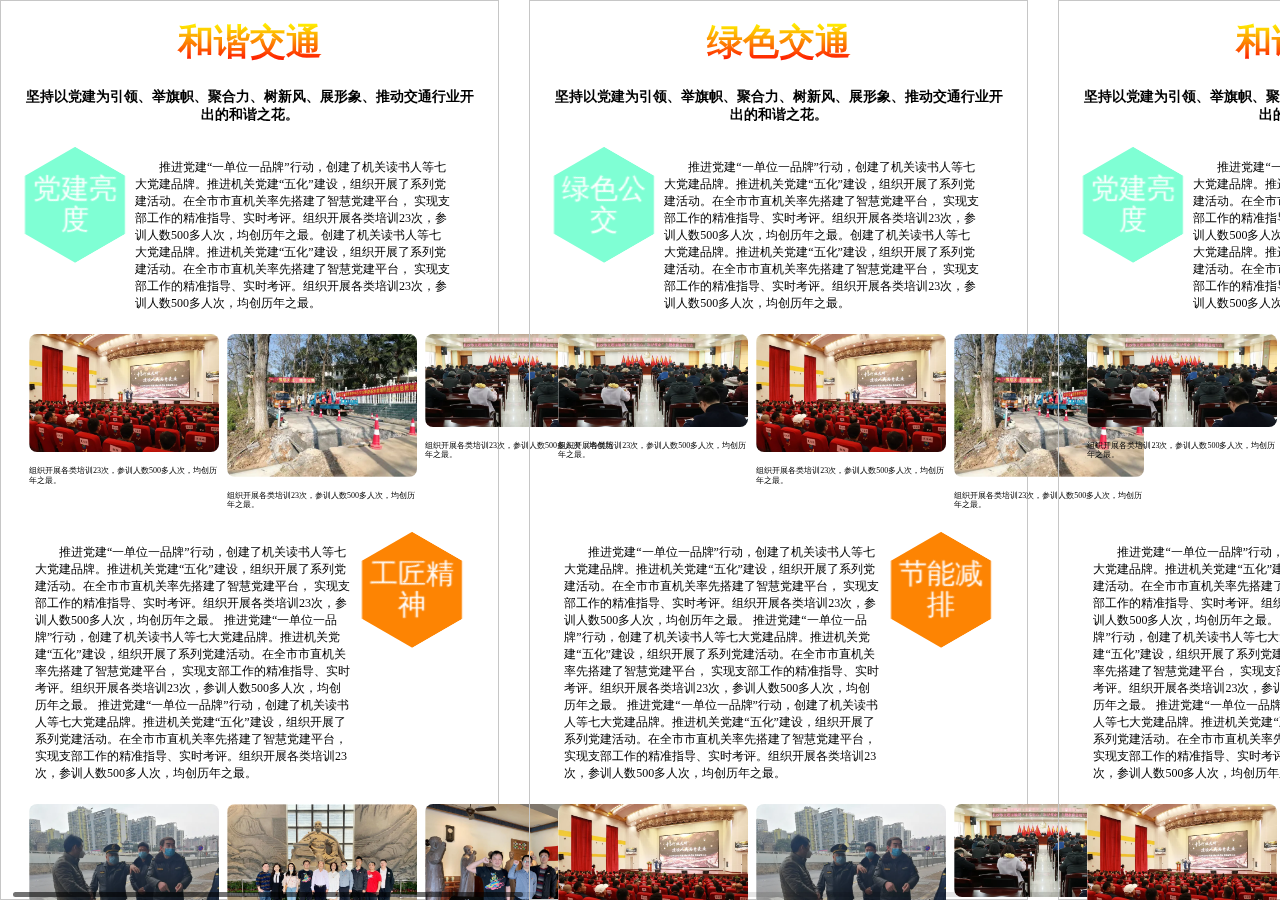
<file: base/index.html>
<!DOCTYPE html>
<html lang="en">
<head>
    <meta charset="UTF-8">
    <!-- <meta name="viewport" content="width=device-width, initial-scale=1.0, maximum-scale=1.0, user-scalable=0"> -->
    <meta name="viewport" content="width=device-width, initial-scale=1.0">
    <link rel="stylesheet" href="./src/plugin/swiper-5.3.7/package/css/swiper.min.css">
    <link rel="stylesheet" href="./src/plugin/animate.min.css">
    <link rel="stylesheet" href="./src/css/swiper-reset.css">
    <link rel="stylesheet" href="./src/css/base.css">
    <title>JTYSJ</title>
</head>
<body class="mother-box" >
    <div class="swiper-container">
        <div class="swiper-wrapper">
            <div class="swiper-slide content-block">
                <div class="twinkle-body">
                    <h2 class="jtysj-content-title">和谐交通</h2>
                    <h5 class="jtysj-content-subhead">
                        坚持以党建为引领、举旗帜、聚合力、树新风、展形象、推动交通行业开出的和谐之花。
                    </h5>
                    <div class="jtysj-content-section">
                        <div class="jtyuj-gist">
                            <div class="fc-flag">
                                <div class="content_box">
                                    <span>党建亮度</span>
                                </div>
                            </div>
                            <p class="jtysj-content-txt">
                                推进党建“一单位一品牌”行动，创建了机关读书人等七大党建品牌。推进机关党建“五化”建设，组织开展了系列党建活动。在全市市直机关率先搭建了智慧党建平台，
                                实现支部工作的精准指导、实时考评。组织开展各类培训23次，参训人数500多人次，均创历年之最。创建了机关读书人等七大党建品牌。推进机关党建“五化”建设，组织开展了系列党建活动。在全市市直机关率先搭建了智慧党建平台，
                                实现支部工作的精准指导、实时考评。组织开展各类培训23次，参训人数500多人次，均创历年之最。
                            </p>
                        </div>
                        <div class="page-maker-box">
                            <div class="page-maker">
                                <img src="./src/images/W020191216715780495609.png" alt="">
                                <p class="jtysj-content-txt">
                                    组织开展各类培训23次，参训人数500多人次，均创历年之最。
                                </p>
                            </div>
                            <div class="page-maker">
                                <img src="./src/images/W020191209686554669968.png" alt="">
                                <p class="jtysj-content-txt">
                                    组织开展各类培训23次，参训人数500多人次，均创历年之最。
                                </p>
                            </div>
                            <div class="page-maker">
                                <img src="./src/images/W020200116709376269026.png" alt="">
                                <p class="jtysj-content-txt">
                                    组织开展各类培训23次，参训人数500多人次，均创历年之最。
                                </p>
                            </div>
                        </div>
                       
                    </div>
                    <div class="jtysj-content-section">
                        <div class="jtyuj-gist">
                            <div class="fc-flag">
                                <div class="content_box">
                                    <span>工匠精神</span>
                                </div>
                            </div>
                            <p class="jtysj-content-txt">
                                推进党建“一单位一品牌”行动，创建了机关读书人等七大党建品牌。推进机关党建“五化”建设，组织开展了系列党建活动。在全市市直机关率先搭建了智慧党建平台，
                                实现支部工作的精准指导、实时考评。组织开展各类培训23次，参训人数500多人次，均创历年之最。
                                推进党建“一单位一品牌”行动，创建了机关读书人等七大党建品牌。推进机关党建“五化”建设，组织开展了系列党建活动。在全市市直机关率先搭建了智慧党建平台，
                                实现支部工作的精准指导、实时考评。组织开展各类培训23次，参训人数500多人次，均创历年之最。
                                推进党建“一单位一品牌”行动，创建了机关读书人等七大党建品牌。推进机关党建“五化”建设，组织开展了系列党建活动。在全市市直机关率先搭建了智慧党建平台，
                                实现支部工作的精准指导、实时考评。组织开展各类培训23次，参训人数500多人次，均创历年之最。
                            </p>
                        </div>
                        <div class="page-maker-box">
                            <div class="page-maker">
                                <img src="./src/images/W020200305518467411794.png" alt="">
                                <p class="jtysj-content-txt">
                                    组织开展各类培训23次，参训人数500多人次，均创历年之最。
                                </p>
                            </div>
                            <div class="page-maker">
                                <img src="./src/images/W020200410783450729752.png" alt="">
                                <p class="jtysj-content-txt">
                                    组织开展各类培训23次，参训人数500多人次，均创历年之最。
                                </p>
                            </div>
                            <div class="page-maker">
                                <img src="./src/images/W020200410783451161252.png" alt="">
                                <p class="jtysj-content-txt">
                                    组织开展各类培训23次，参训人数500多人次，均创历年之最。
                                </p>
                            </div>
                        </div>
                       
                    </div>
                </div>
            </div>
            <div class="swiper-slide content-block">
                <div class="twinkle-body">
                    <h2 class="jtysj-content-title">绿色交通</h2>
                    <h5 class="jtysj-content-subhead">
                        坚持以党建为引领、举旗帜、聚合力、树新风、展形象、推动交通行业开出的和谐之花。
                    </h5>
                    <div class="jtysj-content-section">
                        <div class="jtyuj-gist">
                            <div class="fc-flag">
                                <div class="content_box">
                                    <span>绿色公交</span>
                                </div>
                            </div>
                            <p class="jtysj-content-txt">
                                推进党建“一单位一品牌”行动，创建了机关读书人等七大党建品牌。推进机关党建“五化”建设，组织开展了系列党建活动。在全市市直机关率先搭建了智慧党建平台，
                                实现支部工作的精准指导、实时考评。组织开展各类培训23次，参训人数500多人次，均创历年之最。创建了机关读书人等七大党建品牌。推进机关党建“五化”建设，组织开展了系列党建活动。在全市市直机关率先搭建了智慧党建平台，
                                实现支部工作的精准指导、实时考评。组织开展各类培训23次，参训人数500多人次，均创历年之最。
                            </p>
                        </div>
                        <div class="page-maker-box">
                            <div class="page-maker">
                                <img src="./src/images/W020200116709376269026.png" alt="">
                                <p class="jtysj-content-txt">
                                    组织开展各类培训23次，参训人数500多人次，均创历年之最。
                                </p>
                            </div>
                            <div class="page-maker">
                                <img src="./src/images/W020191216715780495609.png" alt="">
                                <p class="jtysj-content-txt">
                                    组织开展各类培训23次，参训人数500多人次，均创历年之最。
                                </p>
                            </div>
                            <div class="page-maker">
                                <img src="./src/images/W020191209686554669968.png" alt="">
                                <p class="jtysj-content-txt">
                                    组织开展各类培训23次，参训人数500多人次，均创历年之最。
                                </p>
                            </div>
                        </div>
                       
                    </div>
                    <div class="jtysj-content-section">
                        <div class="jtyuj-gist">
                            <div class="fc-flag">
                                <div class="content_box">
                                    <span>节能减排</span>
                                </div>
                            </div>
                            <p class="jtysj-content-txt">
                                推进党建“一单位一品牌”行动，创建了机关读书人等七大党建品牌。推进机关党建“五化”建设，组织开展了系列党建活动。在全市市直机关率先搭建了智慧党建平台，
                                实现支部工作的精准指导、实时考评。组织开展各类培训23次，参训人数500多人次，均创历年之最。
                                推进党建“一单位一品牌”行动，创建了机关读书人等七大党建品牌。推进机关党建“五化”建设，组织开展了系列党建活动。在全市市直机关率先搭建了智慧党建平台，
                                实现支部工作的精准指导、实时考评。组织开展各类培训23次，参训人数500多人次，均创历年之最。
                                推进党建“一单位一品牌”行动，创建了机关读书人等七大党建品牌。推进机关党建“五化”建设，组织开展了系列党建活动。在全市市直机关率先搭建了智慧党建平台，
                                实现支部工作的精准指导、实时考评。组织开展各类培训23次，参训人数500多人次，均创历年之最。
                            </p>
                        </div>
                        <div class="page-maker-box">
                            <div class="page-maker">
                                <img src="./src/images/W020191216715780495609.png" alt="">
                                <p class="jtysj-content-txt">
                                    组织开展各类培训23次，参训人数500多人次，均创历年之最。
                                </p>
                            </div>
                            <div class="page-maker">
                                <img src="./src/images/W020200305518467411794.png" alt="">
                                <p class="jtysj-content-txt">
                                    组织开展各类培训23次，参训人数500多人次，均创历年之最。
                                </p>
                            </div>
                            <div class="page-maker">
                                <img src="./src/images/W020200116709376269026.png" alt="">
                                <p class="jtysj-content-txt">
                                    组织开展各类培训23次，参训人数500多人次，均创历年之最。
                                </p>
                            </div>
                        </div>
                       
                    </div>
                </div>
            </div>
            <div class="swiper-slide content-block">
                <div class="twinkle-body">
                    <h2 class="jtysj-content-title">和谐交通</h2>
                    <h5 class="jtysj-content-subhead">
                        坚持以党建为引领、举旗帜、聚合力、树新风、展形象、推动交通行业开出的和谐之花。
                    </h5>
                    <div class="jtysj-content-section">
                        <div class="jtyuj-gist">
                            <div class="fc-flag">
                                <div class="content_box">
                                    <span>党建亮度</span>
                                </div>
                            </div>
                            <p class="jtysj-content-txt">
                                推进党建“一单位一品牌”行动，创建了机关读书人等七大党建品牌。推进机关党建“五化”建设，组织开展了系列党建活动。在全市市直机关率先搭建了智慧党建平台，
                                实现支部工作的精准指导、实时考评。组织开展各类培训23次，参训人数500多人次，均创历年之最。创建了机关读书人等七大党建品牌。推进机关党建“五化”建设，组织开展了系列党建活动。在全市市直机关率先搭建了智慧党建平台，
                                实现支部工作的精准指导、实时考评。组织开展各类培训23次，参训人数500多人次，均创历年之最。
                            </p>
                        </div>
                        <div class="page-maker-box">
                            <div class="page-maker">
                                <img src="./src/images/W020200116709376269026.png" alt="">
                                <p class="jtysj-content-txt">
                                    组织开展各类培训23次，参训人数500多人次，均创历年之最。
                                </p>
                            </div>
                            <div class="page-maker">
                                <img src="./src/images/W020191216715780495609.png" alt="">
                                <p class="jtysj-content-txt">
                                    组织开展各类培训23次，参训人数500多人次，均创历年之最。
                                </p>
                            </div>
                            <div class="page-maker">
                                <img src="./src/images/W020191209686554669968.png" alt="">
                                <p class="jtysj-content-txt">
                                    组织开展各类培训23次，参训人数500多人次，均创历年之最。
                                </p>
                            </div>
                        </div>
                       
                    </div>
                    <div class="jtysj-content-section">
                        <div class="jtyuj-gist">
                            <div class="fc-flag">
                                <div class="content_box">
                                    <span>工匠精神</span>
                                </div>
                            </div>
                            <p class="jtysj-content-txt">
                                推进党建“一单位一品牌”行动，创建了机关读书人等七大党建品牌。推进机关党建“五化”建设，组织开展了系列党建活动。在全市市直机关率先搭建了智慧党建平台，
                                实现支部工作的精准指导、实时考评。组织开展各类培训23次，参训人数500多人次，均创历年之最。
                                推进党建“一单位一品牌”行动，创建了机关读书人等七大党建品牌。推进机关党建“五化”建设，组织开展了系列党建活动。在全市市直机关率先搭建了智慧党建平台，
                                实现支部工作的精准指导、实时考评。组织开展各类培训23次，参训人数500多人次，均创历年之最。
                                推进党建“一单位一品牌”行动，创建了机关读书人等七大党建品牌。推进机关党建“五化”建设，组织开展了系列党建活动。在全市市直机关率先搭建了智慧党建平台，
                                实现支部工作的精准指导、实时考评。组织开展各类培训23次，参训人数500多人次，均创历年之最。
                            </p>
                        </div>
                        <div class="page-maker-box">
                            <div class="page-maker">
                                <img src="./src/images/W020191216715780495609.png" alt="">
                                <p class="jtysj-content-txt">
                                    组织开展各类培训23次，参训人数500多人次，均创历年之最。
                                </p>
                            </div>
                            <div class="page-maker">
                                <img src="./src/images/W020200305518467411794.png" alt="">
                                <p class="jtysj-content-txt">
                                    组织开展各类培训23次，参训人数500多人次，均创历年之最。
                                </p>
                            </div>
                            <div class="page-maker">
                                <img src="./src/images/W020200116709376269026.png" alt="">
                                <p class="jtysj-content-txt">
                                    组织开展各类培训23次，参训人数500多人次，均创历年之最。
                                </p>
                            </div>
                        </div>
                       
                    </div>
                </div>
            </div>
            <div class="swiper-slide content-block">
                <div class="twinkle-body">
                    <h2 class="jtysj-content-title">和谐交通</h2>
                    <h5 class="jtysj-content-subhead">
                        坚持以党建为引领、举旗帜、聚合力、树新风、展形象、推动交通行业开出的和谐之花。
                    </h5>
                    <div class="jtysj-content-section">
                        <div class="jtyuj-gist">
                            <div class="fc-flag">
                                <div class="content_box">
                                    <span>党建亮度</span>
                                </div>
                            </div>
                            <p class="jtysj-content-txt">
                                推进党建“一单位一品牌”行动，创建了机关读书人等七大党建品牌。推进机关党建“五化”建设，组织开展了系列党建活动。在全市市直机关率先搭建了智慧党建平台，
                                实现支部工作的精准指导、实时考评。组织开展各类培训23次，参训人数500多人次，均创历年之最。创建了机关读书人等七大党建品牌。推进机关党建“五化”建设，组织开展了系列党建活动。在全市市直机关率先搭建了智慧党建平台，
                                实现支部工作的精准指导、实时考评。组织开展各类培训23次，参训人数500多人次，均创历年之最。
                            </p>
                        </div>
                        <div class="page-maker-box">
                            <div class="page-maker">
                                <img src="./src/images/W020200116709376269026.png" alt="">
                                <p class="jtysj-content-txt">
                                    组织开展各类培训23次，参训人数500多人次，均创历年之最。
                                </p>
                            </div>
                            <div class="page-maker">
                                <img src="./src/images/W020191216715780495609.png" alt="">
                                <p class="jtysj-content-txt">
                                    组织开展各类培训23次，参训人数500多人次，均创历年之最。
                                </p>
                            </div>
                            <div class="page-maker">
                                <img src="./src/images/W020191209686554669968.png" alt="">
                                <p class="jtysj-content-txt">
                                    组织开展各类培训23次，参训人数500多人次，均创历年之最。
                                </p>
                            </div>
                        </div>
                       
                    </div>
                    <div class="jtysj-content-section">
                        <div class="jtyuj-gist">
                            <div class="fc-flag">
                                <div class="content_box">
                                    <span>工匠精神</span>
                                </div>
                            </div>
                            <p class="jtysj-content-txt">
                                推进党建“一单位一品牌”行动，创建了机关读书人等七大党建品牌。推进机关党建“五化”建设，组织开展了系列党建活动。在全市市直机关率先搭建了智慧党建平台，
                                实现支部工作的精准指导、实时考评。组织开展各类培训23次，参训人数500多人次，均创历年之最。
                                推进党建“一单位一品牌”行动，创建了机关读书人等七大党建品牌。推进机关党建“五化”建设，组织开展了系列党建活动。在全市市直机关率先搭建了智慧党建平台，
                                实现支部工作的精准指导、实时考评。组织开展各类培训23次，参训人数500多人次，均创历年之最。
                                推进党建“一单位一品牌”行动，创建了机关读书人等七大党建品牌。推进机关党建“五化”建设，组织开展了系列党建活动。在全市市直机关率先搭建了智慧党建平台，
                                实现支部工作的精准指导、实时考评。组织开展各类培训23次，参训人数500多人次，均创历年之最。
                            </p>
                        </div>
                        <div class="page-maker-box">
                            <div class="page-maker">
                                <img src="./src/images/W020191216715780495609.png" alt="">
                                <p class="jtysj-content-txt">
                                    组织开展各类培训23次，参训人数500多人次，均创历年之最。
                                </p>
                            </div>
                            <div class="page-maker">
                                <img src="./src/images/W020200305518467411794.png" alt="">
                                <p class="jtysj-content-txt">
                                    组织开展各类培训23次，参训人数500多人次，均创历年之最。
                                </p>
                            </div>
                            <div class="page-maker">
                                <img src="./src/images/W020200116709376269026.png" alt="">
                                <p class="jtysj-content-txt">
                                    组织开展各类培训23次，参训人数500多人次，均创历年之最。
                                </p>
                            </div>
                        </div>
                       
                    </div>
                </div>
            </div>
            <div class="swiper-slide content-block">
                <div class="twinkle-body">
                    <h2 class="jtysj-content-title">和谐交通</h2>
                    <h5 class="jtysj-content-subhead">
                        坚持以党建为引领、举旗帜、聚合力、树新风、展形象、推动交通行业开出的和谐之花。
                    </h5>
                    <div class="jtysj-content-section">
                        <div class="jtyuj-gist">
                            <div class="fc-flag">
                                <div class="content_box">
                                    <span>党建亮度</span>
                                </div>
                            </div>
                            <p class="jtysj-content-txt">
                                推进党建“一单位一品牌”行动，创建了机关读书人等七大党建品牌。推进机关党建“五化”建设，组织开展了系列党建活动。在全市市直机关率先搭建了智慧党建平台，
                                实现支部工作的精准指导、实时考评。组织开展各类培训23次，参训人数500多人次，均创历年之最。创建了机关读书人等七大党建品牌。推进机关党建“五化”建设，组织开展了系列党建活动。在全市市直机关率先搭建了智慧党建平台，
                                实现支部工作的精准指导、实时考评。组织开展各类培训23次，参训人数500多人次，均创历年之最。
                            </p>
                        </div>
                        <div class="page-maker-box">
                            <div class="page-maker">
                                <img src="./src/images/W020200116709376269026.png" alt="">
                                <p class="jtysj-content-txt">
                                    组织开展各类培训23次，参训人数500多人次，均创历年之最。
                                </p>
                            </div>
                            <div class="page-maker">
                                <img src="./src/images/W020191216715780495609.png" alt="">
                                <p class="jtysj-content-txt">
                                    组织开展各类培训23次，参训人数500多人次，均创历年之最。
                                </p>
                            </div>
                            <div class="page-maker">
                                <img src="./src/images/W020191209686554669968.png" alt="">
                                <p class="jtysj-content-txt">
                                    组织开展各类培训23次，参训人数500多人次，均创历年之最。
                                </p>
                            </div>
                        </div>
                       
                    </div>
                    <div class="jtysj-content-section">
                        <div class="jtyuj-gist">
                            <div class="fc-flag">
                                <div class="content_box">
                                    <span>工匠精神</span>
                                </div>
                            </div>
                            <p class="jtysj-content-txt">
                                推进党建“一单位一品牌”行动，创建了机关读书人等七大党建品牌。推进机关党建“五化”建设，组织开展了系列党建活动。在全市市直机关率先搭建了智慧党建平台，
                                实现支部工作的精准指导、实时考评。组织开展各类培训23次，参训人数500多人次，均创历年之最。
                                推进党建“一单位一品牌”行动，创建了机关读书人等七大党建品牌。推进机关党建“五化”建设，组织开展了系列党建活动。在全市市直机关率先搭建了智慧党建平台，
                                实现支部工作的精准指导、实时考评。组织开展各类培训23次，参训人数500多人次，均创历年之最。
                                推进党建“一单位一品牌”行动，创建了机关读书人等七大党建品牌。推进机关党建“五化”建设，组织开展了系列党建活动。在全市市直机关率先搭建了智慧党建平台，
                                实现支部工作的精准指导、实时考评。组织开展各类培训23次，参训人数500多人次，均创历年之最。
                            </p>
                        </div>
                        <div class="page-maker-box">
                            <div class="page-maker">
                                <img src="./src/images/W020191216715780495609.png" alt="">
                                <p class="jtysj-content-txt">
                                    组织开展各类培训23次，参训人数500多人次，均创历年之最。
                                </p>
                            </div>
                            <div class="page-maker">
                                <img src="./src/images/W020200305518467411794.png" alt="">
                                <p class="jtysj-content-txt">
                                    组织开展各类培训23次，参训人数500多人次，均创历年之最。
                                </p>
                            </div>
                            <div class="page-maker">
                                <img src="./src/images/W020200116709376269026.png" alt="">
                                <p class="jtysj-content-txt">
                                    组织开展各类培训23次，参训人数500多人次，均创历年之最。
                                </p>
                            </div>
                        </div>
                       
                    </div>
                </div>
            </div><div class="swiper-slide content-block">
                <div class="twinkle-body">
                    <h2 class="jtysj-content-title">和谐交通</h2>
                    <h5 class="jtysj-content-subhead">
                        坚持以党建为引领、举旗帜、聚合力、树新风、展形象、推动交通行业开出的和谐之花。
                    </h5>
                    <div class="jtysj-content-section">
                        <div class="jtyuj-gist">
                            <div class="fc-flag">
                                <div class="content_box">
                                    <span>党建亮度</span>
                                </div>
                            </div>
                            <p class="jtysj-content-txt">
                                推进党建“一单位一品牌”行动，创建了机关读书人等七大党建品牌。推进机关党建“五化”建设，组织开展了系列党建活动。在全市市直机关率先搭建了智慧党建平台，
                                实现支部工作的精准指导、实时考评。组织开展各类培训23次，参训人数500多人次，均创历年之最。创建了机关读书人等七大党建品牌。推进机关党建“五化”建设，组织开展了系列党建活动。在全市市直机关率先搭建了智慧党建平台，
                                实现支部工作的精准指导、实时考评。组织开展各类培训23次，参训人数500多人次，均创历年之最。
                            </p>
                        </div>
                        <div class="page-maker-box">
                            <div class="page-maker">
                                <img src="./src/images/W020200116709376269026.png" alt="">
                                <p class="jtysj-content-txt">
                                    组织开展各类培训23次，参训人数500多人次，均创历年之最。
                                </p>
                            </div>
                            <div class="page-maker">
                                <img src="./src/images/W020191216715780495609.png" alt="">
                                <p class="jtysj-content-txt">
                                    组织开展各类培训23次，参训人数500多人次，均创历年之最。
                                </p>
                            </div>
                            <div class="page-maker">
                                <img src="./src/images/W020191209686554669968.png" alt="">
                                <p class="jtysj-content-txt">
                                    组织开展各类培训23次，参训人数500多人次，均创历年之最。
                                </p>
                            </div>
                        </div>
                       
                    </div>
                    <div class="jtysj-content-section">
                        <div class="jtyuj-gist">
                            <div class="fc-flag">
                                <div class="content_box">
                                    <span>工匠精神</span>
                                </div>
                            </div>
                            <p class="jtysj-content-txt">
                                推进党建“一单位一品牌”行动，创建了机关读书人等七大党建品牌。推进机关党建“五化”建设，组织开展了系列党建活动。在全市市直机关率先搭建了智慧党建平台，
                                实现支部工作的精准指导、实时考评。组织开展各类培训23次，参训人数500多人次，均创历年之最。
                                推进党建“一单位一品牌”行动，创建了机关读书人等七大党建品牌。推进机关党建“五化”建设，组织开展了系列党建活动。在全市市直机关率先搭建了智慧党建平台，
                                实现支部工作的精准指导、实时考评。组织开展各类培训23次，参训人数500多人次，均创历年之最。
                                推进党建“一单位一品牌”行动，创建了机关读书人等七大党建品牌。推进机关党建“五化”建设，组织开展了系列党建活动。在全市市直机关率先搭建了智慧党建平台，
                                实现支部工作的精准指导、实时考评。组织开展各类培训23次，参训人数500多人次，均创历年之最。
                            </p>
                        </div>
                        <div class="page-maker-box">
                            <div class="page-maker">
                                <img src="./src/images/W020191216715780495609.png" alt="">
                                <p class="jtysj-content-txt">
                                    组织开展各类培训23次，参训人数500多人次，均创历年之最。
                                </p>
                            </div>
                            <div class="page-maker">
                                <img src="./src/images/W020200305518467411794.png" alt="">
                                <p class="jtysj-content-txt">
                                    组织开展各类培训23次，参训人数500多人次，均创历年之最。
                                </p>
                            </div>
                            <div class="page-maker">
                                <img src="./src/images/W020200116709376269026.png" alt="">
                                <p class="jtysj-content-txt">
                                    组织开展各类培训23次，参训人数500多人次，均创历年之最。
                                </p>
                            </div>
                        </div>
                       
                    </div>
                </div>
            </div>
        </div>
        <div class="swiper-scrollbar"></div>
    </div>


    <script src="./src/plugin/swiper-5.3.7/package/js/swiper.min.js"></script>
    <script>
        window.onload = function () {
            let swiper = new Swiper('.swiper-container',{
              slidesPerView :'auto',
              spaceBetween : 30,
              autoplay: {
                  delay: 4000,
                  stopOnLastSlide: false,
                  disableOnInteraction: true
              },
              scrollbar: {
                el: '.swiper-scrollbar',
              },
            //   mousewheel: true,
            })
        }
    </script>
</body>
</html>
</file>
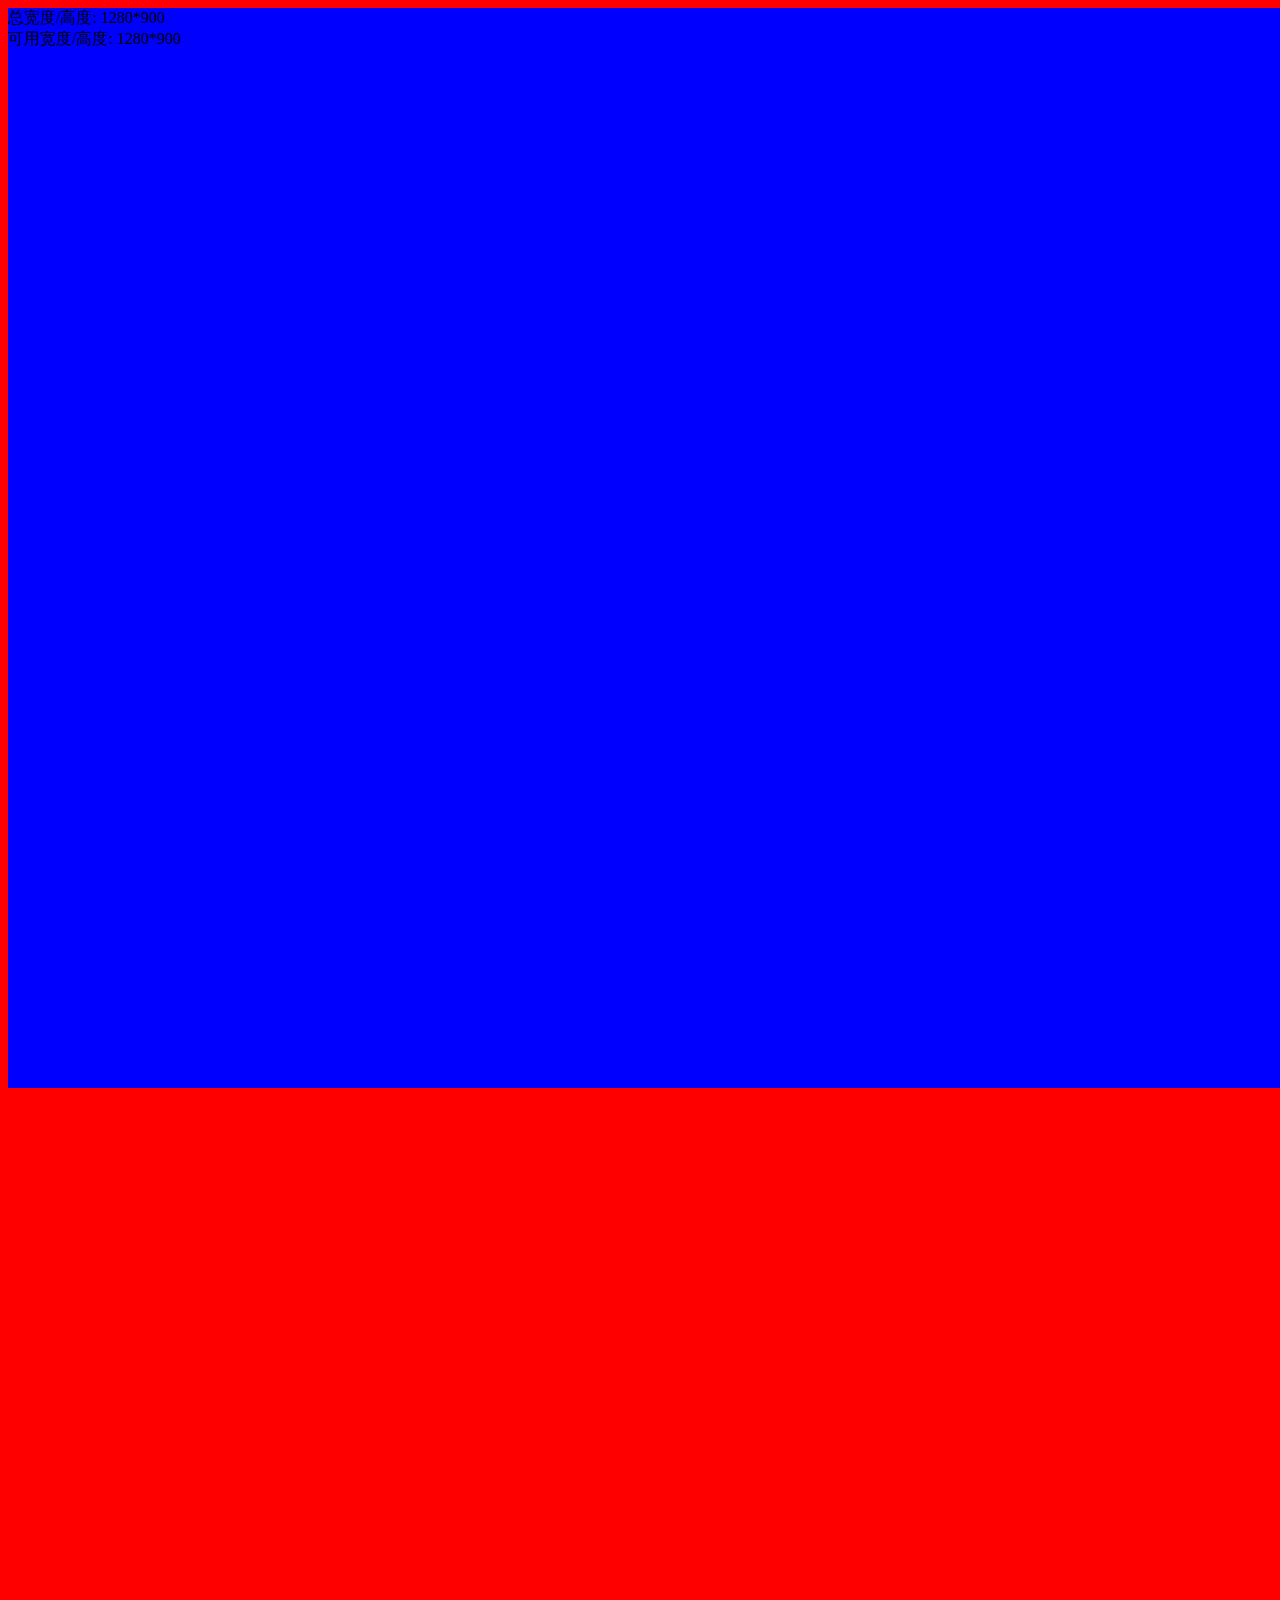
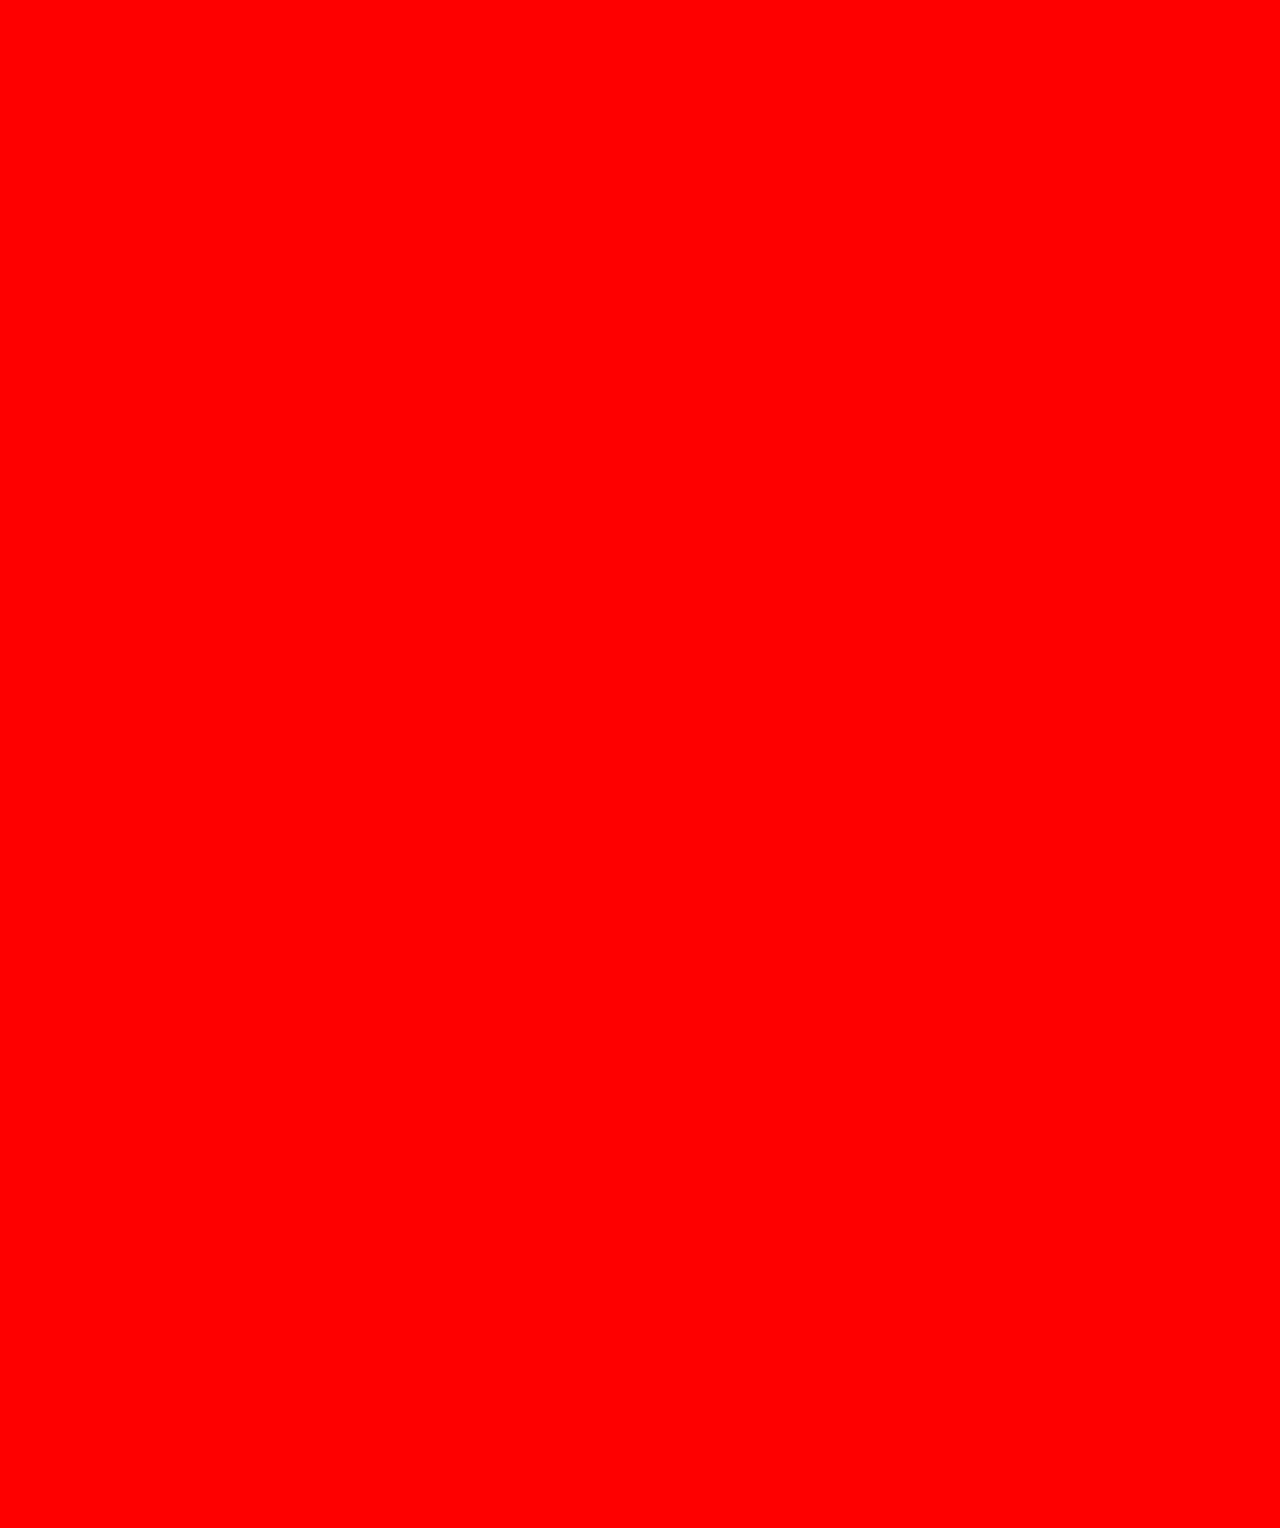
<file: base/__index.html>
<!DOCTYPE html>
<html lang="en" dir="ltr">
  <head>
    <meta charset="utf-8">
    <meta name="viewport" content="width=device-width">
    <title></title>

  </head>
  <body style="width:4096px;height:3112px;background-color:red;">
    <div  style="width:1920px;height:1080px;background-color:blue;">
      <script type="text/javascript">
        document.write("总宽度/高度: ");
        document.write(screen.width + "*" + screen.height);
        document.write("<br>");
        document.write("可用宽度/高度: ");
        document.write(screen.availWidth + "*" + screen.availHeight);
      </script>
    </div>
  </body>
</html>
</file>
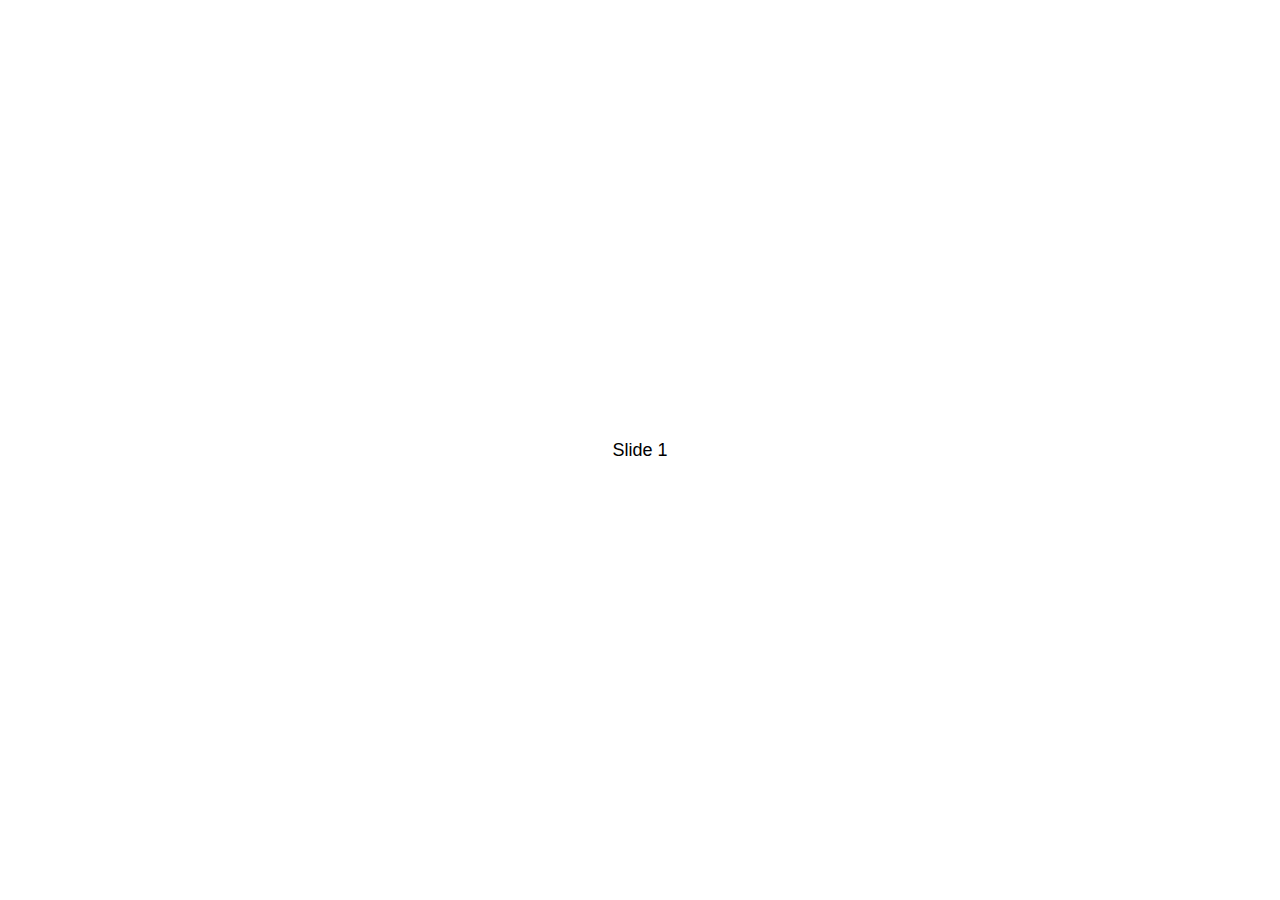
<file: base/src/plugin/swiper-5.3.7/demos/010-default.html>
<!DOCTYPE html>
<html lang="en">
<head>
  <meta charset="utf-8">
  <title>Swiper demo</title>
  <!-- Link Swiper's CSS -->
  <link rel="stylesheet" href="../package/css/swiper.min.css">

  <!-- Demo styles -->
  <style>
    html, body {
      position: relative;
      height: 100%;
    }
    body {
      background: #eee;
      font-family: Helvetica Neue, Helvetica, Arial, sans-serif;
      font-size: 14px;
      color:#000;
      margin: 0;
      padding: 0;
    }
    .swiper-container {
      width: 100%;
      height: 100%;
    }
    .swiper-slide {
      text-align: center;
      font-size: 18px;
      background: #fff;

      /* Center slide text vertically */
      display: -webkit-box;
      display: -ms-flexbox;
      display: -webkit-flex;
      display: flex;
      -webkit-box-pack: center;
      -ms-flex-pack: center;
      -webkit-justify-content: center;
      justify-content: center;
      -webkit-box-align: center;
      -ms-flex-align: center;
      -webkit-align-items: center;
      align-items: center;
    }
  </style>
</head>
<body>
  <!-- Swiper -->
  <div class="swiper-container">
    <div class="swiper-wrapper">
      <div class="swiper-slide">Slide 1</div>
      <div class="swiper-slide">Slide 2</div>
      <div class="swiper-slide">Slide 3</div>
      <div class="swiper-slide">Slide 4</div>
      <div class="swiper-slide">Slide 5</div>
      <div class="swiper-slide">Slide 6</div>
      <div class="swiper-slide">Slide 7</div>
      <div class="swiper-slide">Slide 8</div>
      <div class="swiper-slide">Slide 9</div>
      <div class="swiper-slide">Slide 10</div>
    </div>
  </div>

  <!-- Swiper JS -->
  <script src="../package/js/swiper.min.js"></script>

  <!-- Initialize Swiper -->
  <script>
    var swiper = new Swiper('.swiper-container');
  </script>
</body>
</html>
</file>
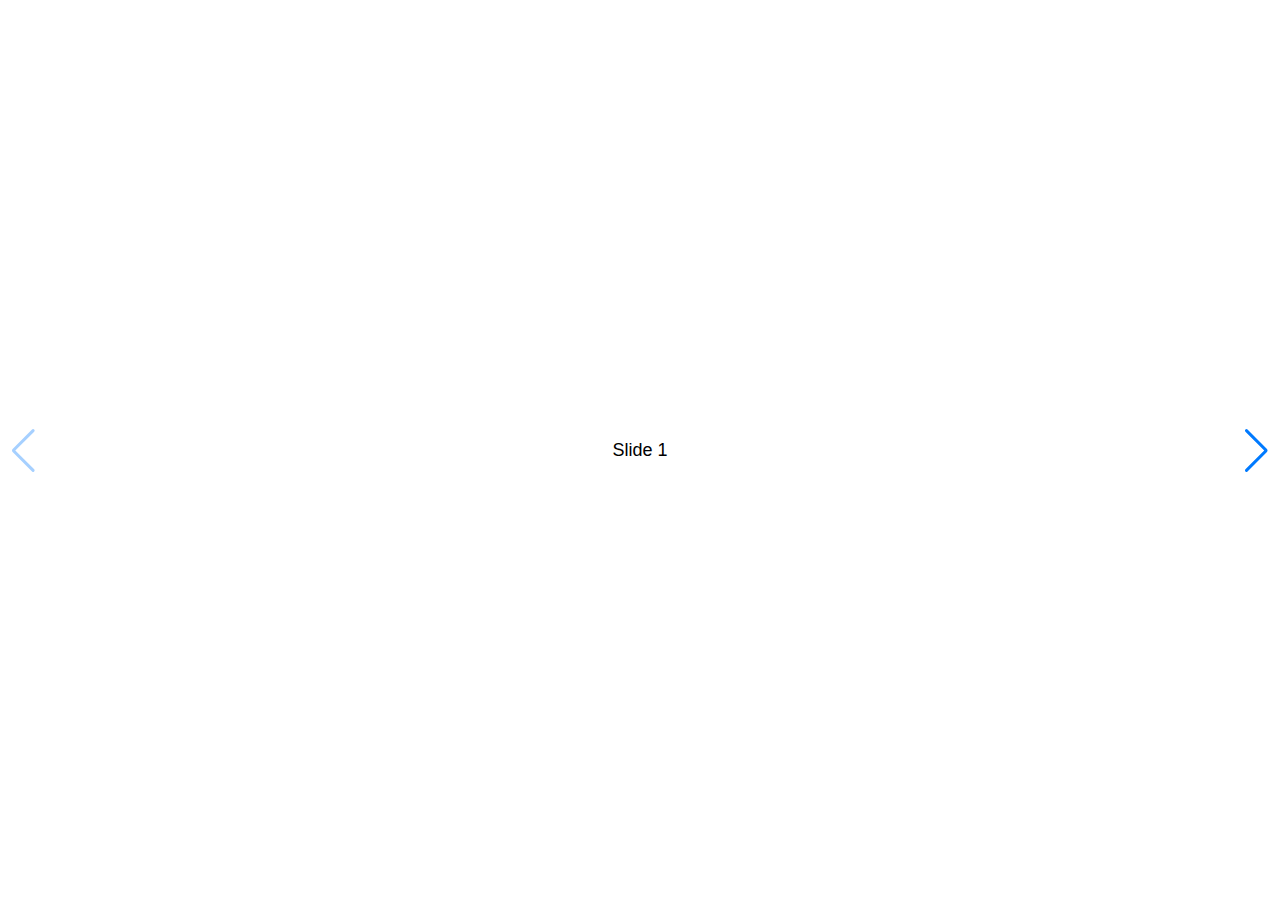
<file: base/src/plugin/swiper-5.3.7/demos/020-navigation.html>
<!DOCTYPE html>
<html lang="en">
<head>
  <meta charset="utf-8">
  <title>Swiper demo</title>
  <meta name="viewport" content="width=device-width, initial-scale=1, minimum-scale=1, maximum-scale=1">

  <!-- Link Swiper's CSS -->
  <link rel="stylesheet" href="../package/css/swiper.min.css">

  <!-- Demo styles -->
  <style>
    html, body {
      position: relative;
      height: 100%;
    }
    body {
      background: #eee;
      font-family: Helvetica Neue, Helvetica, Arial, sans-serif;
      font-size: 14px;
      color:#000;
      margin: 0;
      padding: 0;
    }
    .swiper-container {
      width: 100%;
      height: 100%;
    }
    .swiper-slide {
      text-align: center;
      font-size: 18px;
      background: #fff;

      /* Center slide text vertically */
      display: -webkit-box;
      display: -ms-flexbox;
      display: -webkit-flex;
      display: flex;
      -webkit-box-pack: center;
      -ms-flex-pack: center;
      -webkit-justify-content: center;
      justify-content: center;
      -webkit-box-align: center;
      -ms-flex-align: center;
      -webkit-align-items: center;
      align-items: center;
    }
  </style>
</head>
<body>
  <!-- Swiper -->
  <div class="swiper-container">
    <div class="swiper-wrapper">
      <div class="swiper-slide">Slide 1</div>
      <div class="swiper-slide">Slide 2</div>
      <div class="swiper-slide">Slide 3</div>
      <div class="swiper-slide">Slide 4</div>
      <div class="swiper-slide">Slide 5</div>
      <div class="swiper-slide">Slide 6</div>
      <div class="swiper-slide">Slide 7</div>
      <div class="swiper-slide">Slide 8</div>
      <div class="swiper-slide">Slide 9</div>
      <div class="swiper-slide">Slide 10</div>
    </div>
    <!-- Add Arrows -->
    <div class="swiper-button-next"></div>
    <div class="swiper-button-prev"></div>
  </div>

  <!-- Swiper JS -->
  <script src="../package/js/swiper.min.js"></script>

  <!-- Initialize Swiper -->
  <script>
    var swiper = new Swiper('.swiper-container', {
      navigation: {
        nextEl: '.swiper-button-next',
        prevEl: '.swiper-button-prev',
      },
    });
  </script>
</body>
</html>
</file>
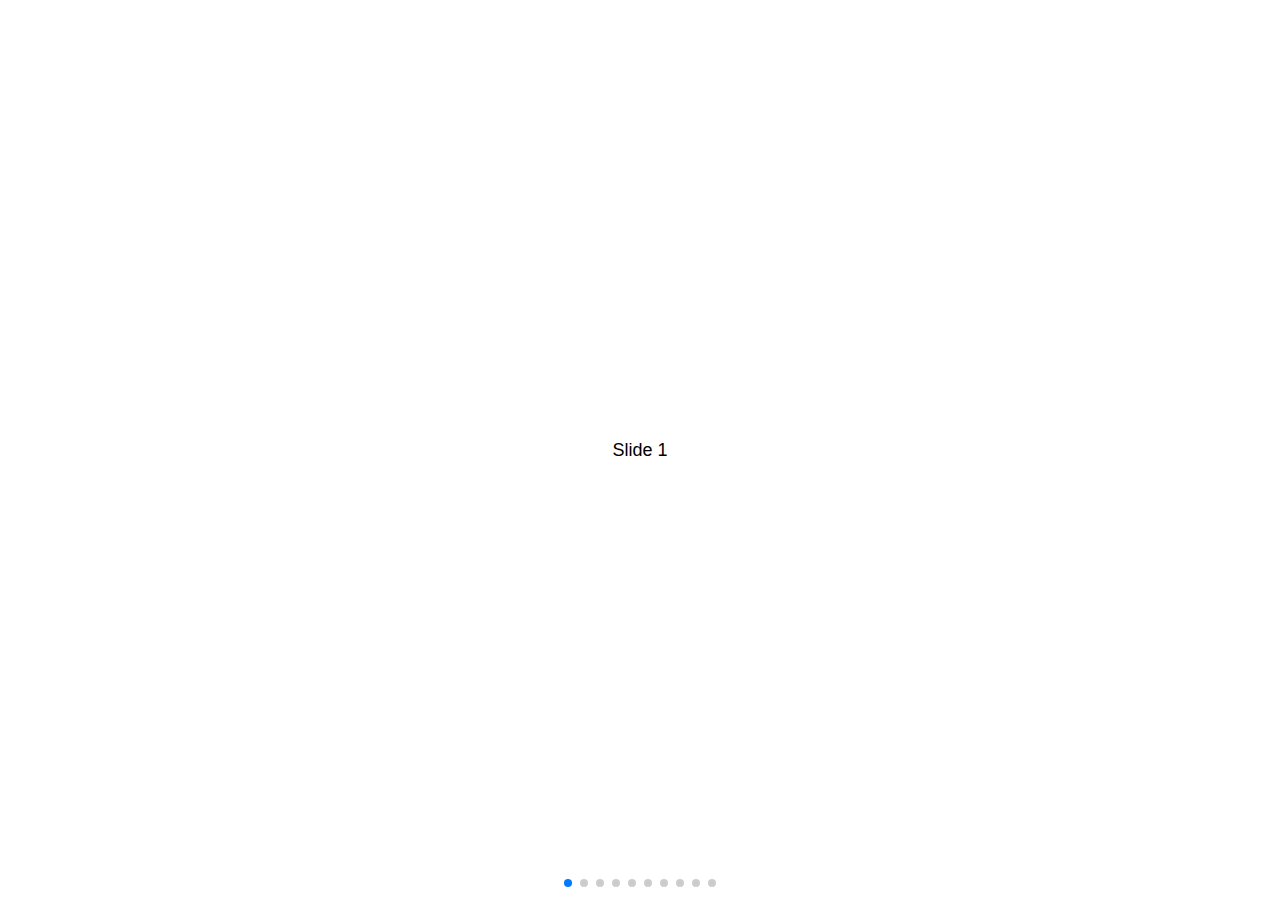
<file: base/src/plugin/swiper-5.3.7/demos/030-pagination.html>
<!DOCTYPE html>
<html lang="en">
<head>
  <meta charset="utf-8">
  <title>Swiper demo</title>
  <meta name="viewport" content="width=device-width, initial-scale=1, minimum-scale=1, maximum-scale=1">

  <!-- Link Swiper's CSS -->
  <link rel="stylesheet" href="../package/css/swiper.min.css">

  <!-- Demo styles -->
  <style>
    html, body {
      position: relative;
      height: 100%;
    }
    body {
      background: #eee;
      font-family: Helvetica Neue, Helvetica, Arial, sans-serif;
      font-size: 14px;
      color:#000;
      margin: 0;
      padding: 0;
    }
    .swiper-container {
      width: 100%;
      height: 100%;
    }
    .swiper-slide {
      text-align: center;
      font-size: 18px;
      background: #fff;

      /* Center slide text vertically */
      display: -webkit-box;
      display: -ms-flexbox;
      display: -webkit-flex;
      display: flex;
      -webkit-box-pack: center;
      -ms-flex-pack: center;
      -webkit-justify-content: center;
      justify-content: center;
      -webkit-box-align: center;
      -ms-flex-align: center;
      -webkit-align-items: center;
      align-items: center;
    }
  </style>
</head>
<body>
  <!-- Swiper -->
  <div class="swiper-container">
    <div class="swiper-wrapper">
      <div class="swiper-slide">Slide 1</div>
      <div class="swiper-slide">Slide 2</div>
      <div class="swiper-slide">Slide 3</div>
      <div class="swiper-slide">Slide 4</div>
      <div class="swiper-slide">Slide 5</div>
      <div class="swiper-slide">Slide 6</div>
      <div class="swiper-slide">Slide 7</div>
      <div class="swiper-slide">Slide 8</div>
      <div class="swiper-slide">Slide 9</div>
      <div class="swiper-slide">Slide 10</div>
    </div>
    <!-- Add Pagination -->
    <div class="swiper-pagination"></div>
  </div>

  <!-- Swiper JS -->
  <script src="../package/js/swiper.min.js"></script>

  <!-- Initialize Swiper -->
  <script>
    var swiper = new Swiper('.swiper-container', {
      pagination: {
        el: '.swiper-pagination',
      },
    });
  </script>
</body>
</html>
</file>
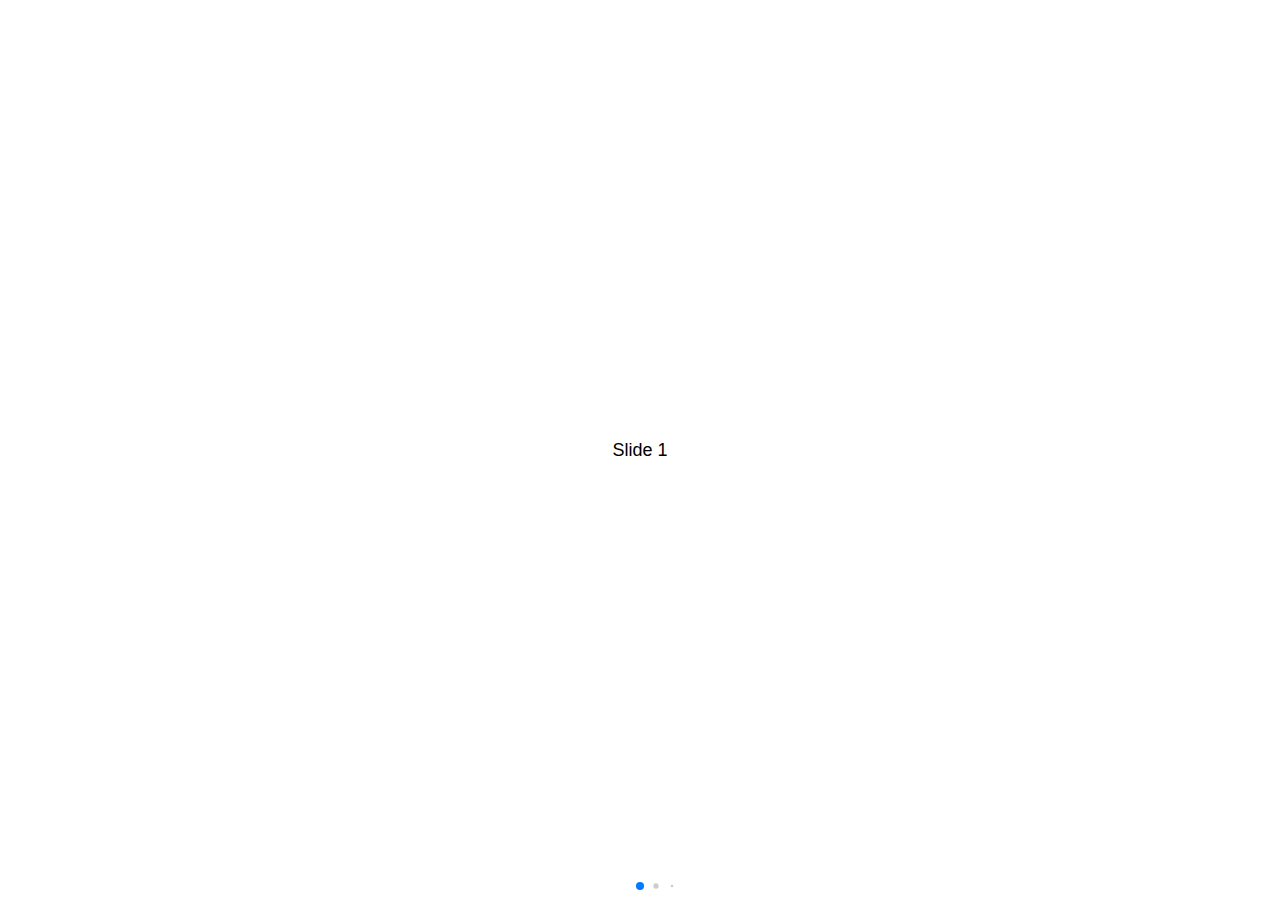
<file: base/src/plugin/swiper-5.3.7/demos/040-pagination-dynamic.html>
<!DOCTYPE html>
<html lang="en">
<head>
  <meta charset="utf-8">
  <title>Swiper demo</title>
  <meta name="viewport" content="width=device-width, initial-scale=1, minimum-scale=1, maximum-scale=1">

  <!-- Link Swiper's CSS -->
  <link rel="stylesheet" href="../package/css/swiper.min.css">

  <!-- Demo styles -->
  <style>
    html, body {
      position: relative;
      height: 100%;
    }
    body {
      background: #eee;
      font-family: Helvetica Neue, Helvetica, Arial, sans-serif;
      font-size: 14px;
      color:#000;
      margin: 0;
      padding: 0;
    }
    .swiper-container {
      width: 100%;
      height: 100%;
    }
    .swiper-slide {
      text-align: center;
      font-size: 18px;
      background: #fff;

      /* Center slide text vertically */
      display: -webkit-box;
      display: -ms-flexbox;
      display: -webkit-flex;
      display: flex;
      -webkit-box-pack: center;
      -ms-flex-pack: center;
      -webkit-justify-content: center;
      justify-content: center;
      -webkit-box-align: center;
      -ms-flex-align: center;
      -webkit-align-items: center;
      align-items: center;
    }
  </style>
</head>
<body>
  <!-- Swiper -->
  <div class="swiper-container">
    <div class="swiper-wrapper">
      <div class="swiper-slide">Slide 1</div>
      <div class="swiper-slide">Slide 2</div>
      <div class="swiper-slide">Slide 3</div>
      <div class="swiper-slide">Slide 4</div>
      <div class="swiper-slide">Slide 5</div>
      <div class="swiper-slide">Slide 6</div>
      <div class="swiper-slide">Slide 7</div>
      <div class="swiper-slide">Slide 8</div>
      <div class="swiper-slide">Slide 9</div>
      <div class="swiper-slide">Slide 10</div>
    </div>
    <!-- Add Pagination -->
    <div class="swiper-pagination"></div>
  </div>

  <!-- Swiper JS -->
  <script src="../package/js/swiper.min.js"></script>

  <!-- Initialize Swiper -->
  <script>
    var swiper = new Swiper('.swiper-container', {
      pagination: {
        el: '.swiper-pagination',
        dynamicBullets: true,
      },
    });
  </script>
</body>
</html>
</file>
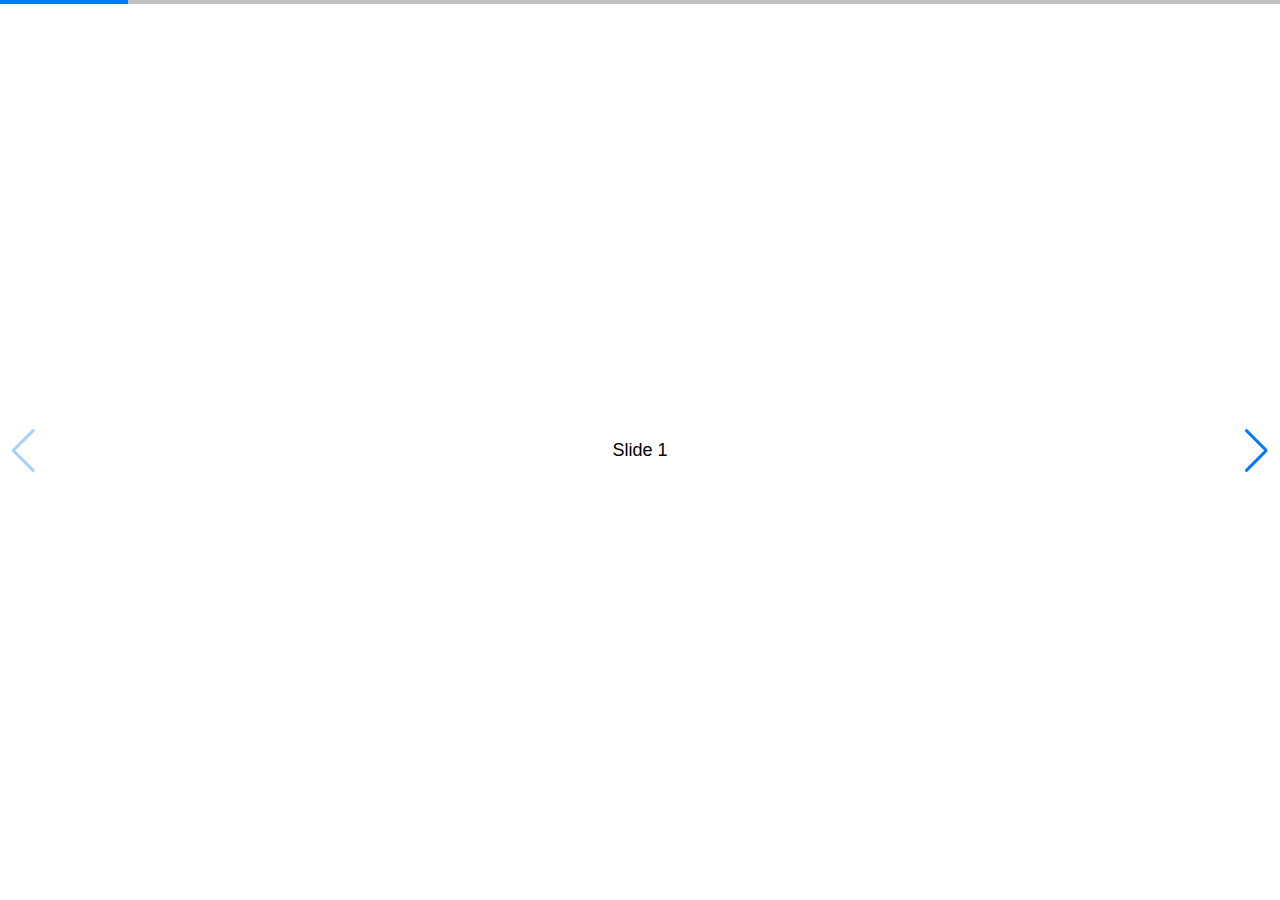
<file: base/src/plugin/swiper-5.3.7/demos/050-pagination-progress.html>
<!DOCTYPE html>
<html lang="en">
<head>
  <meta charset="utf-8">
  <title>Swiper demo</title>
  <!-- Link Swiper's CSS -->
  <link rel="stylesheet" href="../package/css/swiper.min.css">

  <!-- Demo styles -->
  <style>
    html, body {
      position: relative;
      height: 100%;
    }
    body {
      background: #eee;
      font-family: Helvetica Neue, Helvetica, Arial, sans-serif;
      font-size: 14px;
      color:#000;
      margin: 0;
      padding: 0;
    }
    .swiper-container {
      width: 100%;
      height: 100%;
    }
    .swiper-slide {
      text-align: center;
      font-size: 18px;
      background: #fff;

      /* Center slide text vertically */
      display: -webkit-box;
      display: -ms-flexbox;
      display: -webkit-flex;
      display: flex;
      -webkit-box-pack: center;
      -ms-flex-pack: center;
      -webkit-justify-content: center;
      justify-content: center;
      -webkit-box-align: center;
      -ms-flex-align: center;
      -webkit-align-items: center;
      align-items: center;
    }
  </style>
</head>
<body>
  <!-- Swiper -->
  <div class="swiper-container">
    <div class="swiper-wrapper">
      <div class="swiper-slide">Slide 1</div>
      <div class="swiper-slide">Slide 2</div>
      <div class="swiper-slide">Slide 3</div>
      <div class="swiper-slide">Slide 4</div>
      <div class="swiper-slide">Slide 5</div>
      <div class="swiper-slide">Slide 6</div>
      <div class="swiper-slide">Slide 7</div>
      <div class="swiper-slide">Slide 8</div>
      <div class="swiper-slide">Slide 9</div>
      <div class="swiper-slide">Slide 10</div>
    </div>
    <!-- Add Pagination -->
    <div class="swiper-pagination"></div>
    <!-- Add Arrows -->
    <div class="swiper-button-next"></div>
    <div class="swiper-button-prev"></div>
  </div>

  <!-- Swiper JS -->
  <script src="../package/js/swiper.min.js"></script>

  <!-- Initialize Swiper -->
  <script>
    var swiper = new Swiper('.swiper-container', {
      pagination: {
        el: '.swiper-pagination',
        type: 'progressbar',
      },
      navigation: {
        nextEl: '.swiper-button-next',
        prevEl: '.swiper-button-prev',
      },
    });
  </script>
</body>
</html>
</file>
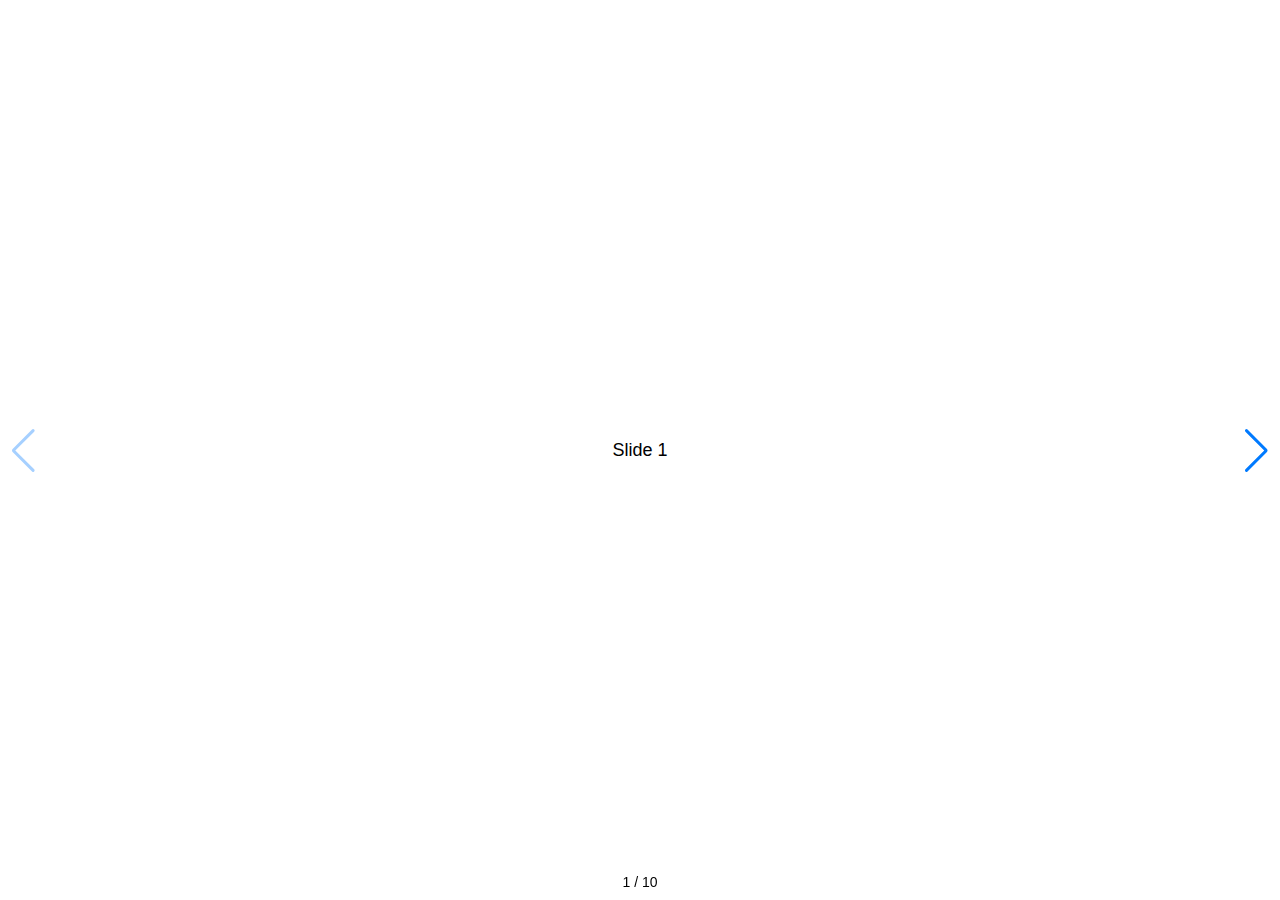
<file: base/src/plugin/swiper-5.3.7/demos/060-pagination-fraction.html>
<!DOCTYPE html>
<html lang="en">
<head>
  <meta charset="utf-8">
  <title>Swiper demo</title>
  <!-- Link Swiper's CSS -->
  <link rel="stylesheet" href="../package/css/swiper.min.css">

  <!-- Demo styles -->
  <style>
    html, body {
      position: relative;
      height: 100%;
    }
    body {
      background: #eee;
      font-family: Helvetica Neue, Helvetica, Arial, sans-serif;
      font-size: 14px;
      color:#000;
      margin: 0;
      padding: 0;
    }
    .swiper-container {
      width: 100%;
      height: 100%;
    }
    .swiper-slide {
      text-align: center;
      font-size: 18px;
      background: #fff;

      /* Center slide text vertically */
      display: -webkit-box;
      display: -ms-flexbox;
      display: -webkit-flex;
      display: flex;
      -webkit-box-pack: center;
      -ms-flex-pack: center;
      -webkit-justify-content: center;
      justify-content: center;
      -webkit-box-align: center;
      -ms-flex-align: center;
      -webkit-align-items: center;
      align-items: center;
    }
  </style>
</head>
<body>
  <!-- Swiper -->
  <div class="swiper-container">
    <div class="swiper-wrapper">
      <div class="swiper-slide">Slide 1</div>
      <div class="swiper-slide">Slide 2</div>
      <div class="swiper-slide">Slide 3</div>
      <div class="swiper-slide">Slide 4</div>
      <div class="swiper-slide">Slide 5</div>
      <div class="swiper-slide">Slide 6</div>
      <div class="swiper-slide">Slide 7</div>
      <div class="swiper-slide">Slide 8</div>
      <div class="swiper-slide">Slide 9</div>
      <div class="swiper-slide">Slide 10</div>
    </div>
    <!-- Add Pagination -->
    <div class="swiper-pagination"></div>
    <!-- Add Arrows -->
    <div class="swiper-button-next"></div>
    <div class="swiper-button-prev"></div>
  </div>

  <!-- Swiper JS -->
  <script src="../package/js/swiper.min.js"></script>

  <!-- Initialize Swiper -->
  <script>
    var swiper = new Swiper('.swiper-container', {
      pagination: {
        el: '.swiper-pagination',
        type: 'fraction',
      },
      navigation: {
        nextEl: '.swiper-button-next',
        prevEl: '.swiper-button-prev',
      },
    });
  </script>
</body>
</html>
</file>
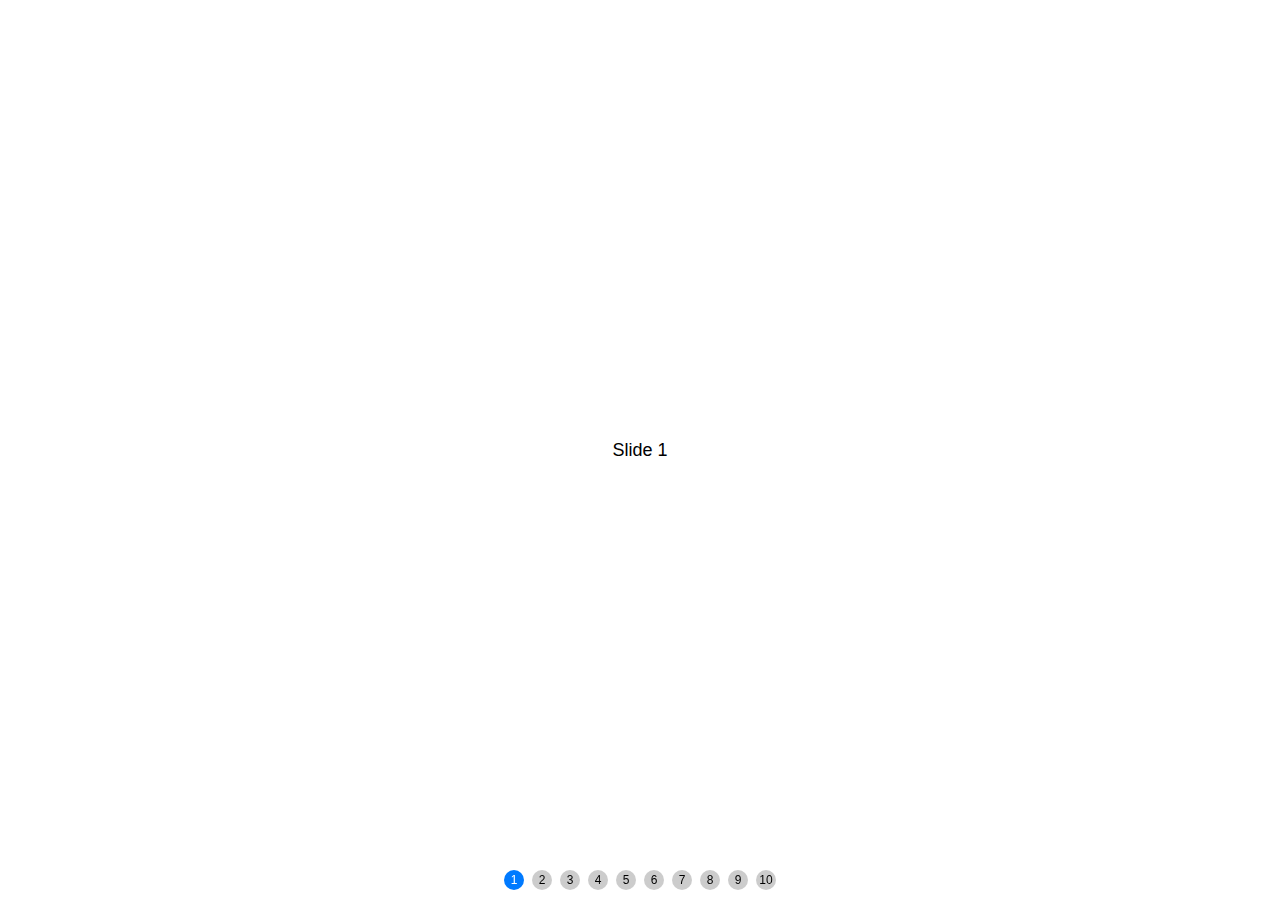
<file: base/src/plugin/swiper-5.3.7/demos/070-pagination-custom.html>
<!DOCTYPE html>
<html lang="en">
<head>
  <meta charset="utf-8">
  <title>Swiper demo</title>
  <meta name="viewport" content="width=device-width, initial-scale=1, minimum-scale=1, maximum-scale=1">

  <!-- Link Swiper's CSS -->
  <link rel="stylesheet" href="../package/css/swiper.min.css">

  <!-- Demo styles -->
  <style>
    html, body {
      position: relative;
      height: 100%;
    }
    body {
      background: #eee;
      font-family: Helvetica Neue, Helvetica, Arial, sans-serif;
      font-size: 14px;
      color:#000;
      margin: 0;
      padding: 0;
    }
    .swiper-container {
      width: 100%;
      height: 100%;
    }
    .swiper-slide {
      text-align: center;
      font-size: 18px;
      background: #fff;

      /* Center slide text vertically */
      display: -webkit-box;
      display: -ms-flexbox;
      display: -webkit-flex;
      display: flex;
      -webkit-box-pack: center;
      -ms-flex-pack: center;
      -webkit-justify-content: center;
      justify-content: center;
      -webkit-box-align: center;
      -ms-flex-align: center;
      -webkit-align-items: center;
      align-items: center;
    }
    .swiper-pagination-bullet {
      width: 20px;
      height: 20px;
      text-align: center;
      line-height: 20px;
      font-size: 12px;
      color:#000;
      opacity: 1;
      background: rgba(0,0,0,0.2);
    }
    .swiper-pagination-bullet-active {
      color:#fff;
      background: #007aff;
    }
  </style>
</head>
<body>
  <!-- Swiper -->
  <div class="swiper-container">
    <div class="swiper-wrapper">
      <div class="swiper-slide">Slide 1</div>
      <div class="swiper-slide">Slide 2</div>
      <div class="swiper-slide">Slide 3</div>
      <div class="swiper-slide">Slide 4</div>
      <div class="swiper-slide">Slide 5</div>
      <div class="swiper-slide">Slide 6</div>
      <div class="swiper-slide">Slide 7</div>
      <div class="swiper-slide">Slide 8</div>
      <div class="swiper-slide">Slide 9</div>
      <div class="swiper-slide">Slide 10</div>
    </div>
    <!-- Add Pagination -->
    <div class="swiper-pagination"></div>
  </div>

  <!-- Swiper JS -->
  <script src="../package/js/swiper.min.js"></script>

  <!-- Initialize Swiper -->
  <script>
    var swiper = new Swiper('.swiper-container', {
      pagination: {
        el: '.swiper-pagination',
        clickable: true,
        renderBullet: function (index, className) {
          return '<span class="' + className + '">' + (index + 1) + '</span>';
        },
      },
    });
  </script>
</body>
</html>
</file>
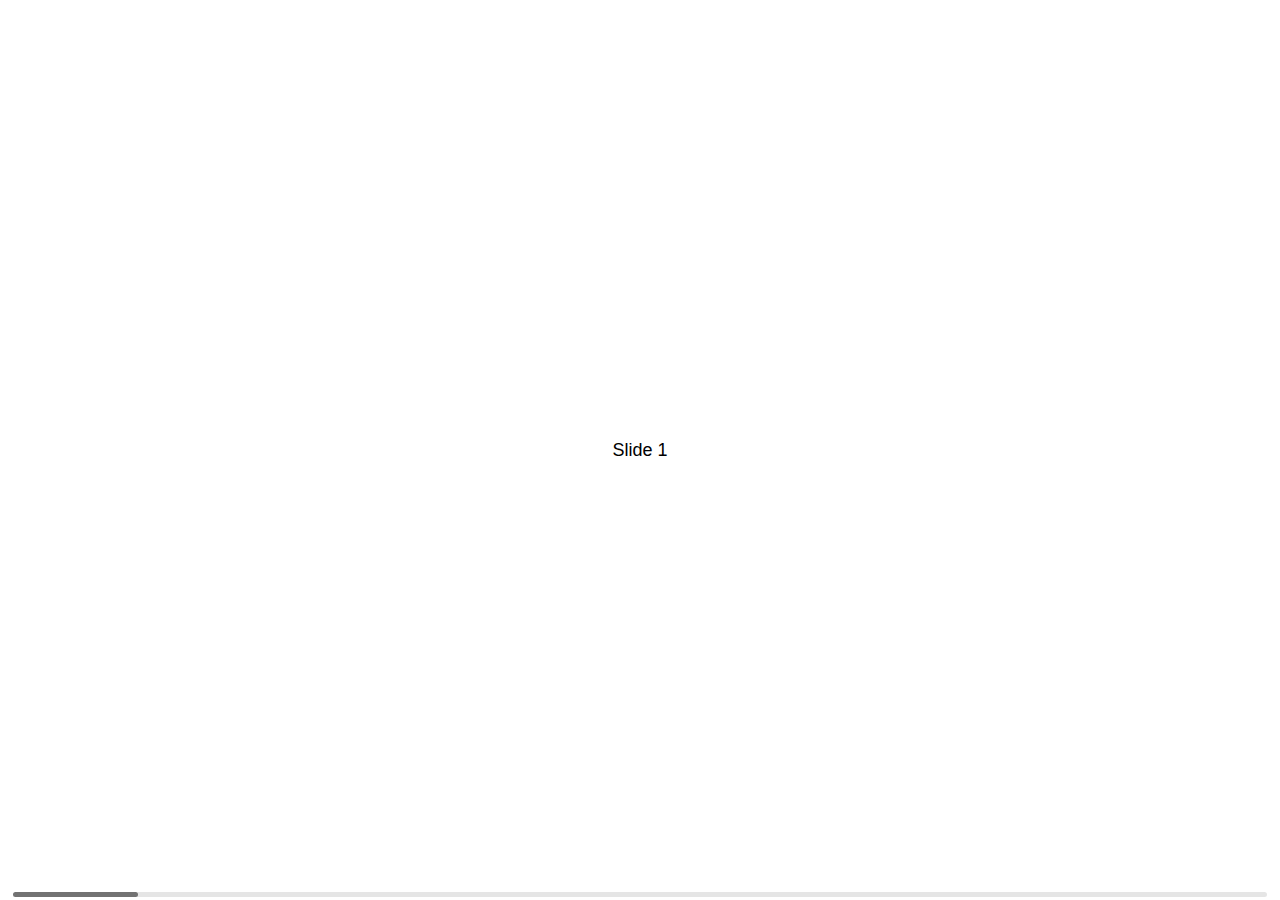
<file: base/src/plugin/swiper-5.3.7/demos/080-scrollbar.html>
<!DOCTYPE html>
<html lang="en">
<head>
  <meta charset="utf-8">
  <title>Swiper demo</title>
  <meta name="viewport" content="width=device-width, initial-scale=1, minimum-scale=1, maximum-scale=1">

  <!-- Link Swiper's CSS -->
  <link rel="stylesheet" href="../package/css/swiper.min.css">

  <!-- Demo styles -->
  <style>
    html, body {
      position: relative;
      height: 100%;
    }
    body {
      background: #eee;
      font-family: Helvetica Neue, Helvetica, Arial, sans-serif;
      font-size: 14px;
      color:#000;
      margin: 0;
      padding: 0;
    }
    .swiper-container {
      width: 100%;
      height: 100%;
    }
    .swiper-slide {
      text-align: center;
      font-size: 18px;
      background: #fff;

      /* Center slide text vertically */
      display: -webkit-box;
      display: -ms-flexbox;
      display: -webkit-flex;
      display: flex;
      -webkit-box-pack: center;
      -ms-flex-pack: center;
      -webkit-justify-content: center;
      justify-content: center;
      -webkit-box-align: center;
      -ms-flex-align: center;
      -webkit-align-items: center;
      align-items: center;
    }
  </style>
</head>
<body>
  <!-- Swiper -->
  <div class="swiper-container">
    <div class="swiper-wrapper">
      <div class="swiper-slide">Slide 1</div>
      <div class="swiper-slide">Slide 2</div>
      <div class="swiper-slide">Slide 3</div>
      <div class="swiper-slide">Slide 4</div>
      <div class="swiper-slide">Slide 5</div>
      <div class="swiper-slide">Slide 6</div>
      <div class="swiper-slide">Slide 7</div>
      <div class="swiper-slide">Slide 8</div>
      <div class="swiper-slide">Slide 9</div>
      <div class="swiper-slide">Slide 10</div>
    </div>
    <!-- Add Scrollbar -->
    <div class="swiper-scrollbar"></div>
  </div>

  <!-- Swiper JS -->
  <script src="../package/js/swiper.min.js"></script>

  <!-- Initialize Swiper -->
  <script>
    var swiper = new Swiper('.swiper-container', {
      scrollbar: {
        el: '.swiper-scrollbar',
        hide: true,
      },
    });
  </script>
</body>
</html>
</file>
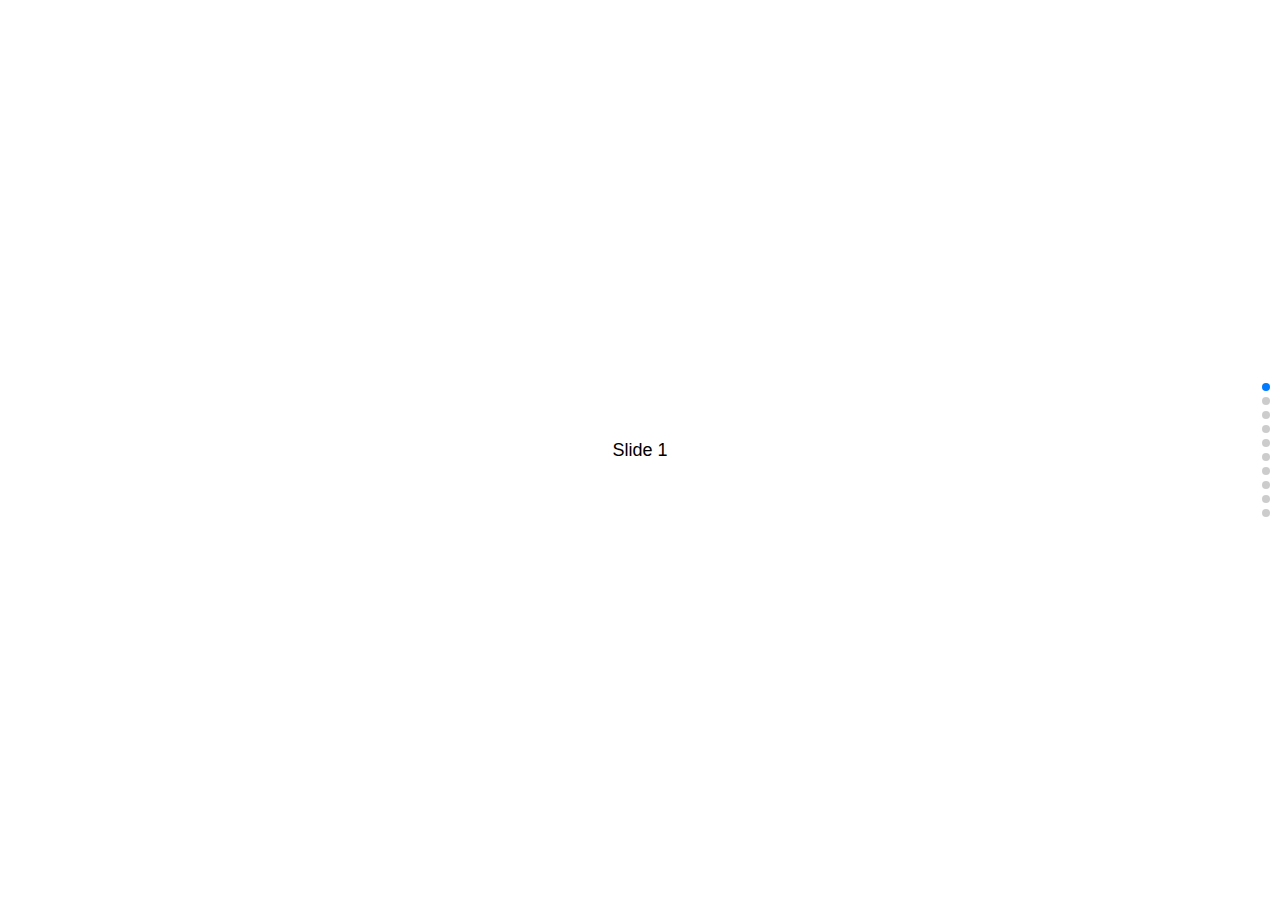
<file: base/src/plugin/swiper-5.3.7/demos/090-vertical.html>
<!DOCTYPE html>
<html lang="en">
<head>
  <meta charset="utf-8">
  <title>Swiper demo</title>
  <meta name="viewport" content="width=device-width, initial-scale=1, minimum-scale=1, maximum-scale=1">

  <!-- Link Swiper's CSS -->
  <link rel="stylesheet" href="../package/css/swiper.min.css">

  <!-- Demo styles -->
  <style>
    html, body {
      position: relative;
      height: 100%;
    }
    body {
      background: #eee;
      font-family: Helvetica Neue, Helvetica, Arial, sans-serif;
      font-size: 14px;
      color:#000;
      margin: 0;
      padding: 0;
    }
    .swiper-container {
      width: 100%;
      height: 100%;
    }
    .swiper-slide {
      text-align: center;
      font-size: 18px;
      background: #fff;

      /* Center slide text vertically */
      display: -webkit-box;
      display: -ms-flexbox;
      display: -webkit-flex;
      display: flex;
      -webkit-box-pack: center;
      -ms-flex-pack: center;
      -webkit-justify-content: center;
      justify-content: center;
      -webkit-box-align: center;
      -ms-flex-align: center;
      -webkit-align-items: center;
      align-items: center;
    }
  </style>
</head>
<body>
  <!-- Swiper -->
  <div class="swiper-container">
    <div class="swiper-wrapper">
      <div class="swiper-slide">Slide 1</div>
      <div class="swiper-slide">Slide 2</div>
      <div class="swiper-slide">Slide 3</div>
      <div class="swiper-slide">Slide 4</div>
      <div class="swiper-slide">Slide 5</div>
      <div class="swiper-slide">Slide 6</div>
      <div class="swiper-slide">Slide 7</div>
      <div class="swiper-slide">Slide 8</div>
      <div class="swiper-slide">Slide 9</div>
      <div class="swiper-slide">Slide 10</div>
    </div>
    <!-- Add Pagination -->
    <div class="swiper-pagination"></div>
  </div>

  <!-- Swiper JS -->
  <script src="../package/js/swiper.min.js"></script>

  <!-- Initialize Swiper -->
  <script>
    var swiper = new Swiper('.swiper-container', {
      direction: 'vertical',
      pagination: {
        el: '.swiper-pagination',
        clickable: true,
      },
    });
  </script>
</body>
</html>
</file>
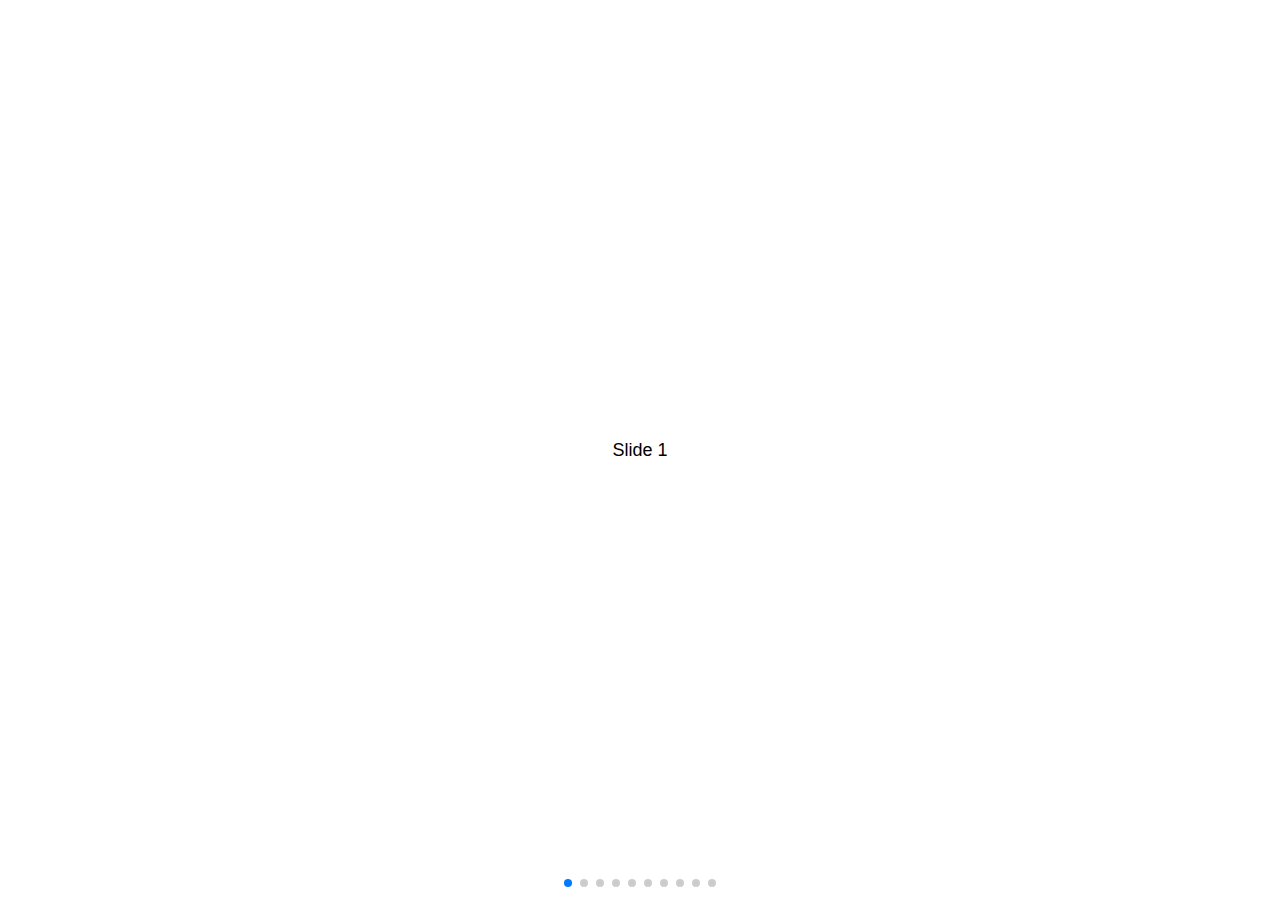
<file: base/src/plugin/swiper-5.3.7/demos/100-space-between.html>
<!DOCTYPE html>
<html lang="en">
<head>
  <meta charset="utf-8">
  <title>Swiper demo</title>
  <meta name="viewport" content="width=device-width, initial-scale=1, minimum-scale=1, maximum-scale=1">

  <!-- Link Swiper's CSS -->
  <link rel="stylesheet" href="../package/css/swiper.min.css">

  <!-- Demo styles -->
  <style>
    html, body {
      position: relative;
      height: 100%;
    }
    body {
      background: #eee;
      font-family: Helvetica Neue, Helvetica, Arial, sans-serif;
      font-size: 14px;
      color:#000;
      margin: 0;
      padding: 0;
    }
    .swiper-container {
      width: 100%;
      height: 100%;
    }
    .swiper-slide {
      text-align: center;
      font-size: 18px;
      background: #fff;

      /* Center slide text vertically */
      display: -webkit-box;
      display: -ms-flexbox;
      display: -webkit-flex;
      display: flex;
      -webkit-box-pack: center;
      -ms-flex-pack: center;
      -webkit-justify-content: center;
      justify-content: center;
      -webkit-box-align: center;
      -ms-flex-align: center;
      -webkit-align-items: center;
      align-items: center;
    }
  </style>
</head>
<body>
  <!-- Swiper -->
  <div class="swiper-container">
    <div class="swiper-wrapper">
      <div class="swiper-slide">Slide 1</div>
      <div class="swiper-slide">Slide 2</div>
      <div class="swiper-slide">Slide 3</div>
      <div class="swiper-slide">Slide 4</div>
      <div class="swiper-slide">Slide 5</div>
      <div class="swiper-slide">Slide 6</div>
      <div class="swiper-slide">Slide 7</div>
      <div class="swiper-slide">Slide 8</div>
      <div class="swiper-slide">Slide 9</div>
      <div class="swiper-slide">Slide 10</div>
    </div>
    <!-- Add Pagination -->
    <div class="swiper-pagination"></div>
  </div>

  <!-- Swiper JS -->
  <script src="../package/js/swiper.min.js"></script>

  <!-- Initialize Swiper -->
  <script>
    var swiper = new Swiper('.swiper-container', {
      spaceBetween: 30,
      pagination: {
        el: '.swiper-pagination',
        clickable: true,
      },
    });
  </script>
</body>
</html>
</file>
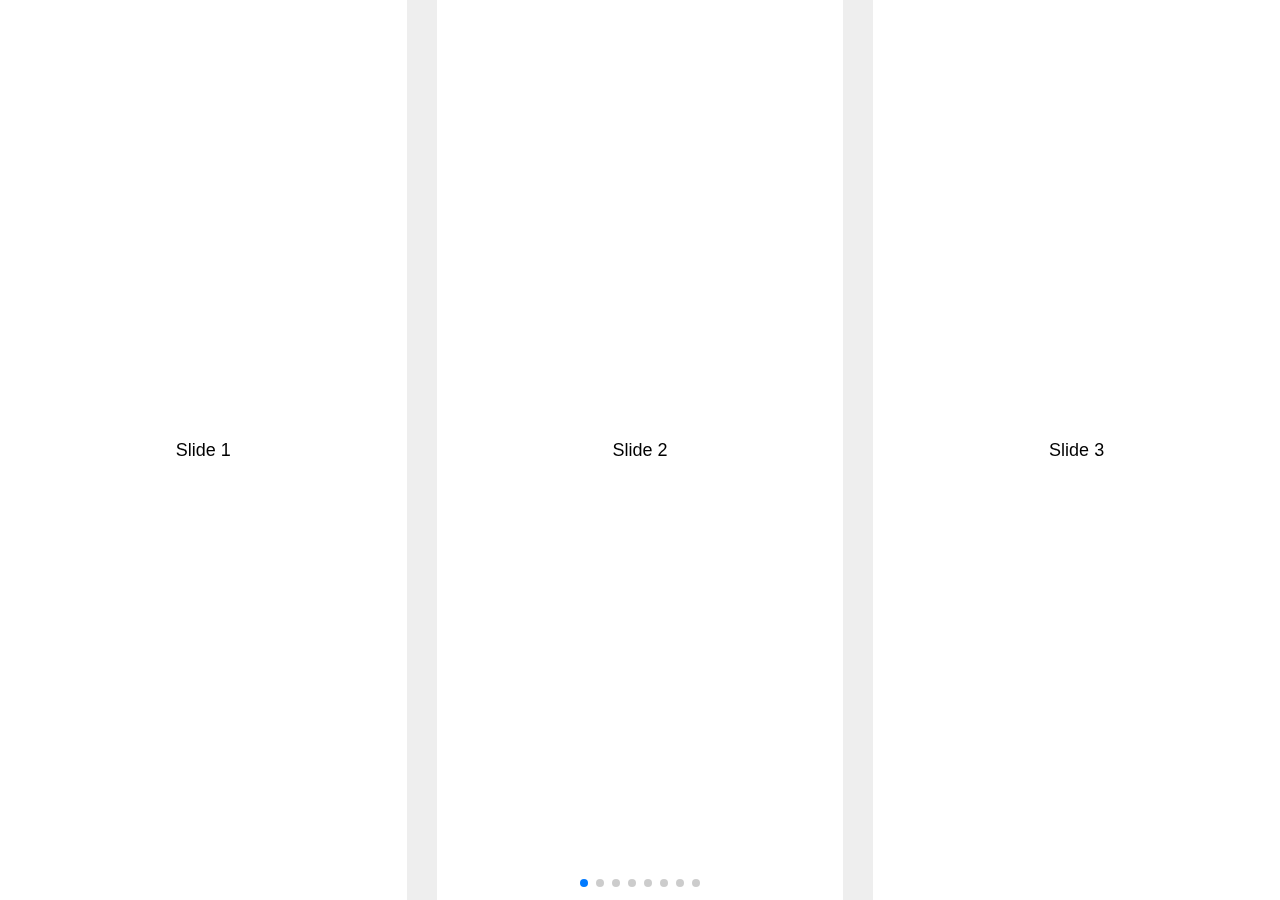
<file: base/src/plugin/swiper-5.3.7/demos/110-slides-per-view.html>
<!DOCTYPE html>
<html lang="en">
<head>
  <meta charset="utf-8">
  <title>Swiper demo</title>
  <meta name="viewport" content="width=device-width, initial-scale=1, minimum-scale=1, maximum-scale=1">

  <!-- Link Swiper's CSS -->
  <link rel="stylesheet" href="../package/css/swiper.min.css">

  <!-- Demo styles -->
  <style>
    html, body {
      position: relative;
      height: 100%;
    }
    body {
      background: #eee;
      font-family: Helvetica Neue, Helvetica, Arial, sans-serif;
      font-size: 14px;
      color:#000;
      margin: 0;
      padding: 0;
    }
    .swiper-container {
      width: 100%;
      height: 100%;
    }
    .swiper-slide {
      text-align: center;
      font-size: 18px;
      background: #fff;

      /* Center slide text vertically */
      display: -webkit-box;
      display: -ms-flexbox;
      display: -webkit-flex;
      display: flex;
      -webkit-box-pack: center;
      -ms-flex-pack: center;
      -webkit-justify-content: center;
      justify-content: center;
      -webkit-box-align: center;
      -ms-flex-align: center;
      -webkit-align-items: center;
      align-items: center;
    }
  </style>
</head>
<body>
  <!-- Swiper -->
  <div class="swiper-container">
    <div class="swiper-wrapper">
      <div class="swiper-slide">Slide 1</div>
      <div class="swiper-slide">Slide 2</div>
      <div class="swiper-slide">Slide 3</div>
      <div class="swiper-slide">Slide 4</div>
      <div class="swiper-slide">Slide 5</div>
      <div class="swiper-slide">Slide 6</div>
      <div class="swiper-slide">Slide 7</div>
      <div class="swiper-slide">Slide 8</div>
      <div class="swiper-slide">Slide 9</div>
      <div class="swiper-slide">Slide 10</div>
    </div>
    <!-- Add Pagination -->
    <div class="swiper-pagination"></div>
  </div>

  <!-- Swiper JS -->
  <script src="../package/js/swiper.min.js"></script>

  <!-- Initialize Swiper -->
  <script>
    var swiper = new Swiper('.swiper-container', {
      slidesPerView: 3,
      spaceBetween: 30,
      pagination: {
        el: '.swiper-pagination',
        clickable: true,
      },
    });
  </script>
</body>
</html>
</file>
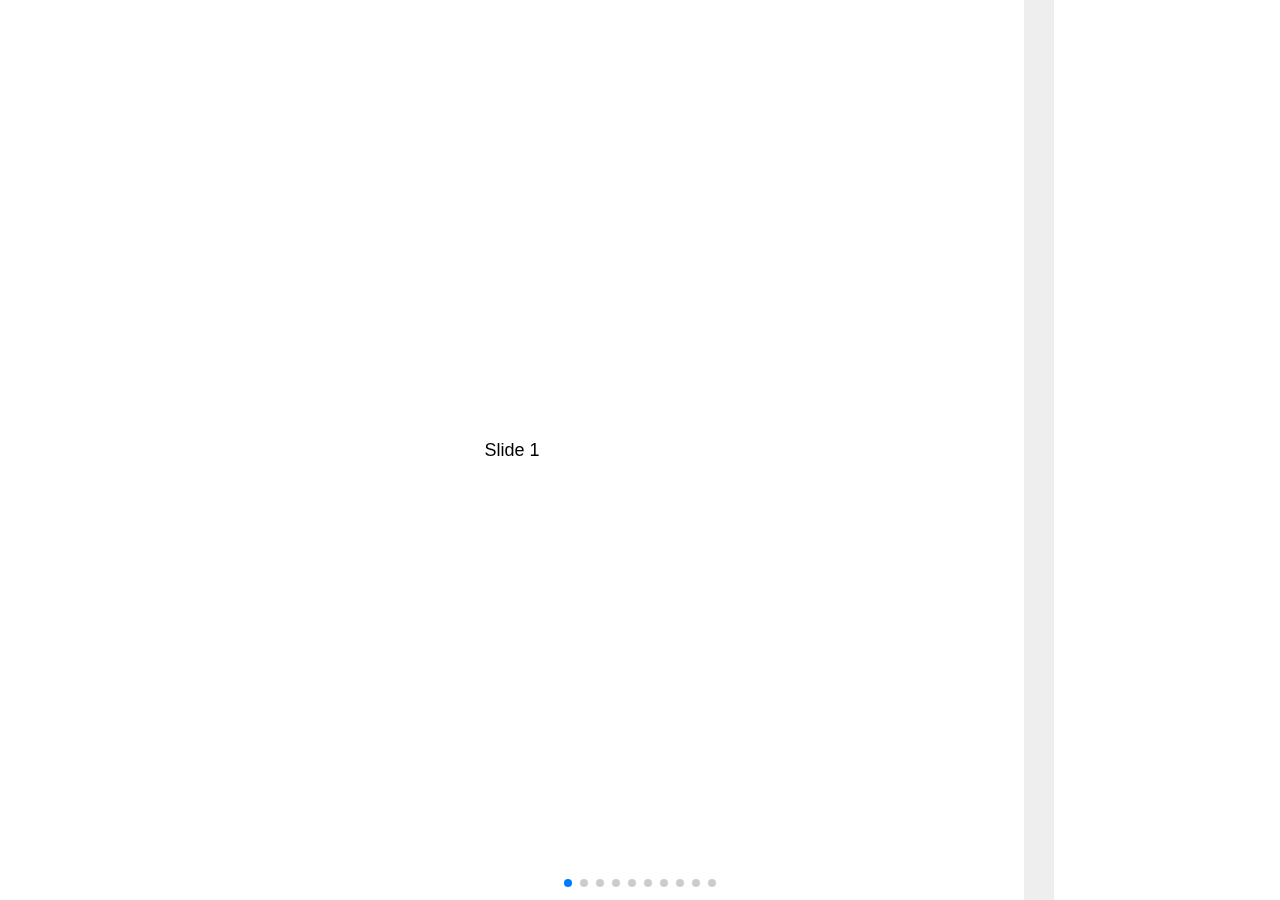
<file: base/src/plugin/swiper-5.3.7/demos/120-slides-per-view-auto.html>
<!DOCTYPE html>
<html lang="en">
<head>
  <meta charset="utf-8">
  <title>Swiper demo</title>
  <meta name="viewport" content="width=device-width, initial-scale=1, minimum-scale=1, maximum-scale=1">

  <!-- Link Swiper's CSS -->
  <link rel="stylesheet" href="../package/css/swiper.min.css">

  <!-- Demo styles -->
  <style>
    html, body {
      position: relative;
      height: 100%;
    }
    body {
      background: #eee;
      font-family: Helvetica Neue, Helvetica, Arial, sans-serif;
      font-size: 14px;
      color:#000;
      margin: 0;
      padding: 0;
    }
    .swiper-container {
      width: 100%;
      height: 100%;
    }
    .swiper-slide {
      text-align: center;
      font-size: 18px;
      background: #fff;
      width: 80%;

      /* Center slide text vertically */
      display: -webkit-box;
      display: -ms-flexbox;
      display: -webkit-flex;
      display: flex;
      -webkit-box-pack: center;
      -ms-flex-pack: center;
      -webkit-justify-content: center;
      justify-content: center;
      -webkit-box-align: center;
      -ms-flex-align: center;
      -webkit-align-items: center;
      align-items: center;
    }
    .swiper-slide:nth-child(2n) {
      width: 60%;
    }
    .swiper-slide:nth-child(3n) {
      width: 40%;
    }
  </style>
</head>
<body>
  <!-- Swiper -->
  <div class="swiper-container">
    <div class="swiper-wrapper">
      <div class="swiper-slide">Slide 1</div>
      <div class="swiper-slide">Slide 2</div>
      <div class="swiper-slide">Slide 3</div>
      <div class="swiper-slide">Slide 4</div>
      <div class="swiper-slide">Slide 5</div>
      <div class="swiper-slide">Slide 6</div>
      <div class="swiper-slide">Slide 7</div>
      <div class="swiper-slide">Slide 8</div>
      <div class="swiper-slide">Slide 9</div>
      <div class="swiper-slide">Slide 10</div>
    </div>
    <!-- Add Pagination -->
    <div class="swiper-pagination"></div>
  </div>

  <!-- Swiper JS -->
  <script src="../package/js/swiper.min.js"></script>

  <!-- Initialize Swiper -->
  <script>
    var swiper = new Swiper('.swiper-container', {
      slidesPerView: 'auto',
      spaceBetween: 30,
      pagination: {
        el: '.swiper-pagination',
        clickable: true,
      },
    });
  </script>
</body>
</html>
</file>
<file: base/src/css/base.css>
*{box-sizing: border-box;}
html{height: 100vh;}
body{
    margin: 0;
    padding: 0;
    height: 100vh;    
}

.mother-box{ position: relative;}

.content-block{
    width: 39vw;
    height: 100vh;
}

.twinkle-body{
    height: 100vh;
    width: 100%;
    /* overflow-y: auto; */
    /* background-color: aquamarine; */
    border: 1px solid #c6c6c6;
    padding: 20px 24px;
}
.jtysj-content-title{
    font-size: 36px;
    text-align: center;
    background-image:-webkit-linear-gradient(bottom,red,#fd8403,yellow); 
    -webkit-background-clip:text; 
    -webkit-text-fill-color:transparent; 
    margin: 0;
    line-height: 1.2;
}
.jtysj-content-subhead{
    text-align: center;
    font-size: 14px;
    font-weight: 600;

}


.jtyuj-gist{
    width: 100%;
    display: flex;
    margin-bottom: 10px;
}
.fc-flag{

    overflow: hidden;
    display: block;
    width: 100px;
    height: 116px;
    transform: rotate(-60deg) skewY(30deg);
}
.content_box{
    background-color: aquamarine;
    display: flex;
    width: 100px;
    height: 116px;
    text-align: center;
    transform: skewY(-30deg) rotate(60deg);
    justify-content: center;
    align-items: center;
    padding: 0 8px;
}
.content_box > span {
    font-size: 28px;
    line-height: 1.1;
    color: #fff;
}

.jtyuj-gist > .jtysj-content-txt{
    width: calc(100% - 112px);
    padding: 0 10px;
    font-size: 12px;
    text-indent: 24px;
}
.jtysj-content-txt{
    font-size: 14px;
}
.jtysj-content-section{
    
}
.page-maker-box{
    width: 100%;
    display: flex;
    justify-content: space-around;
    margin-bottom: 14px;
}
.page-maker{
    /* width: 150px; */
    display: flex;
    padding: 0 4px;
    flex-direction: column;
}
.page-maker > img{
    width: 190px;
    border-radius: 8px;
    margin-bottom: 6px;
}
.page-maker > .jtysj-content-txt{
    font-size: 8px;
    line-height: 1.2;
}

.twinkle-body .jtysj-content-section:nth-child(2n) .jtyuj-gist .fc-flag{
    order: 2;

}
.twinkle-body .jtysj-content-section:nth-child(2n) .jtyuj-gist .fc-flag .content_box{ background-color: #fd8403;}
</file>
